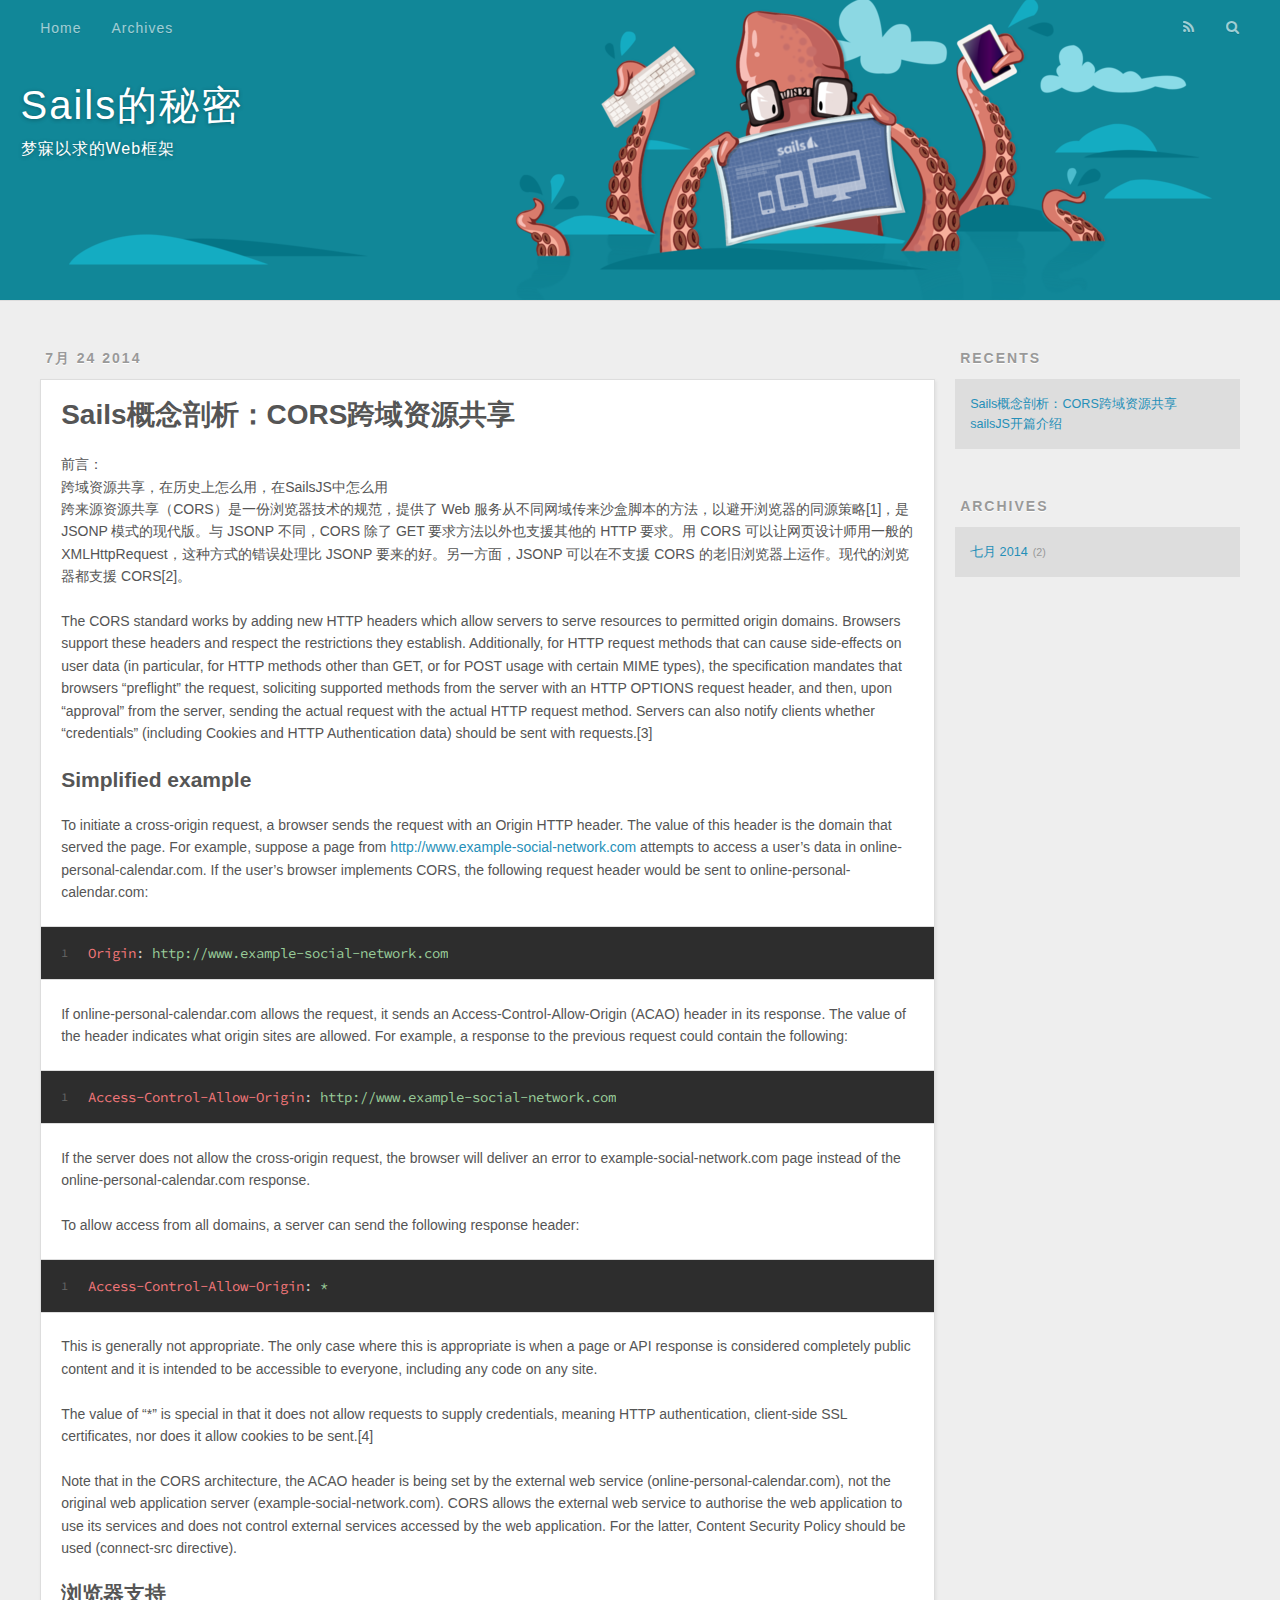
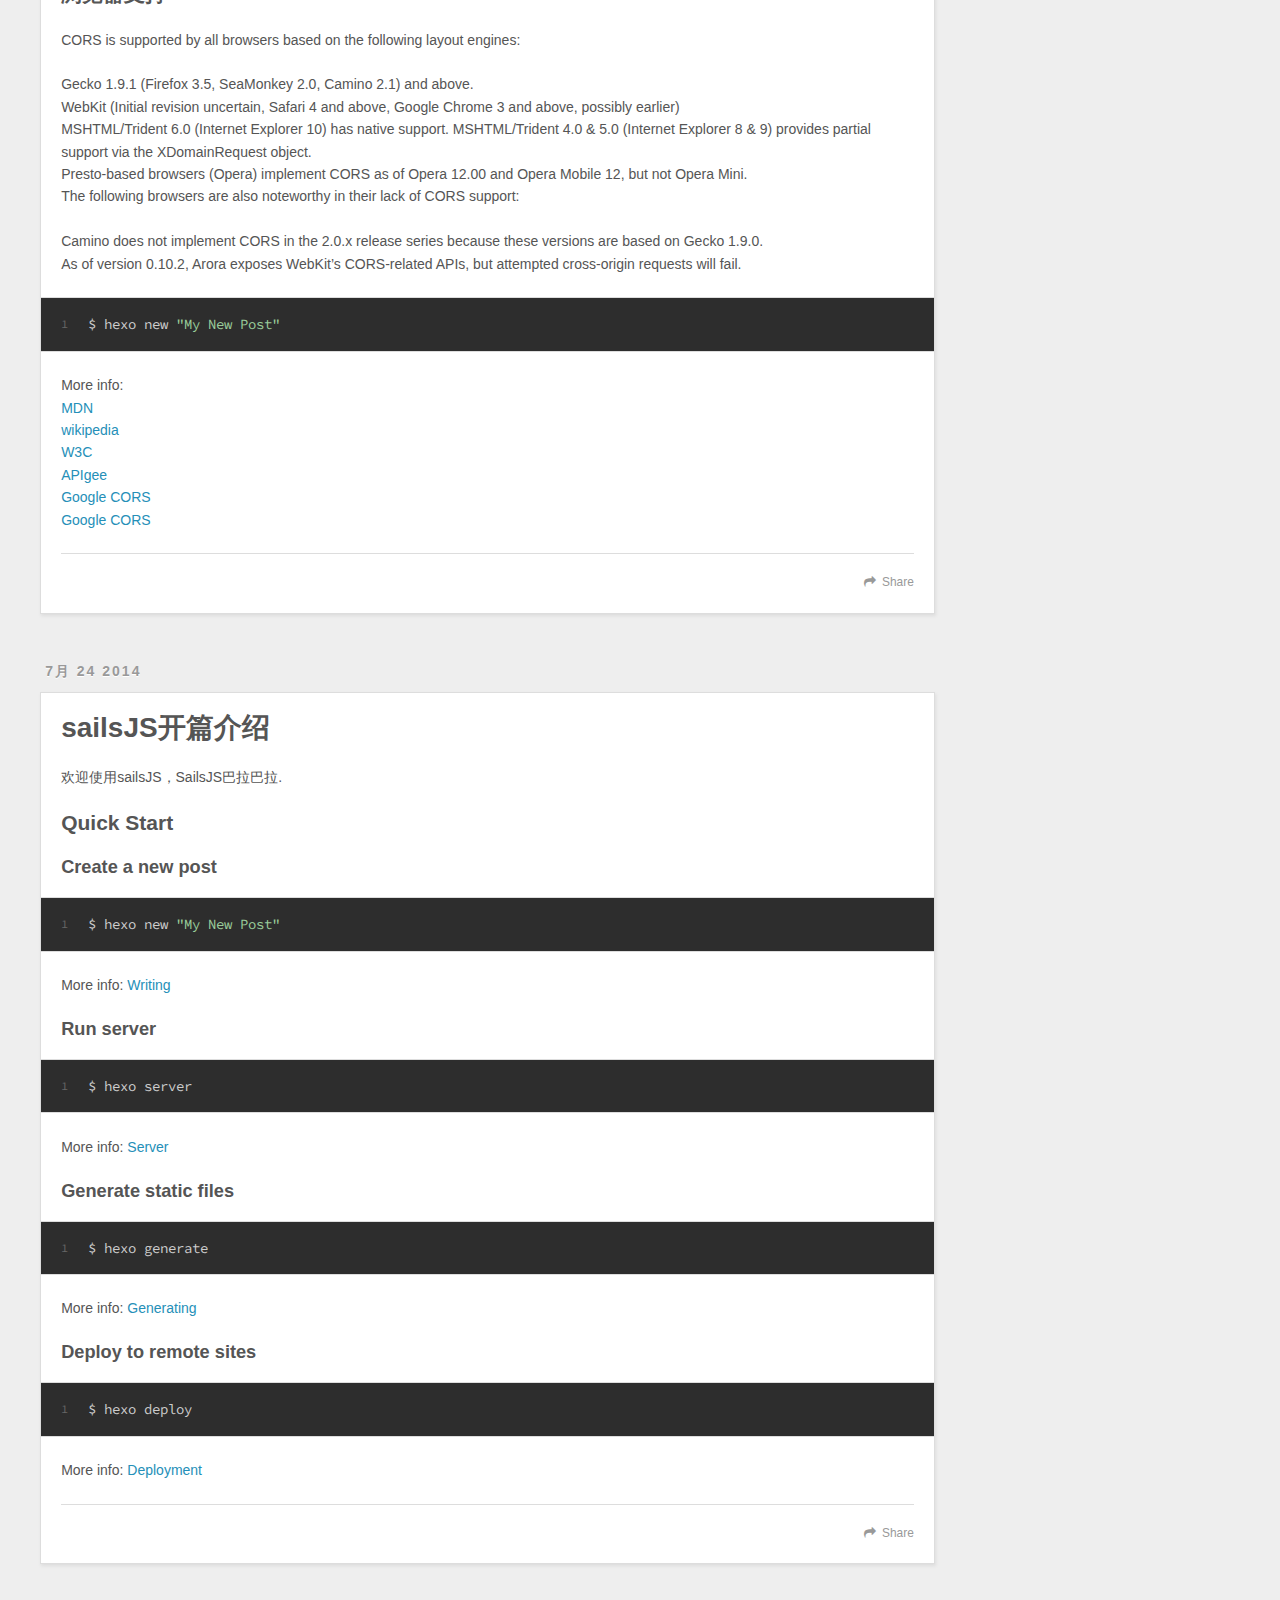
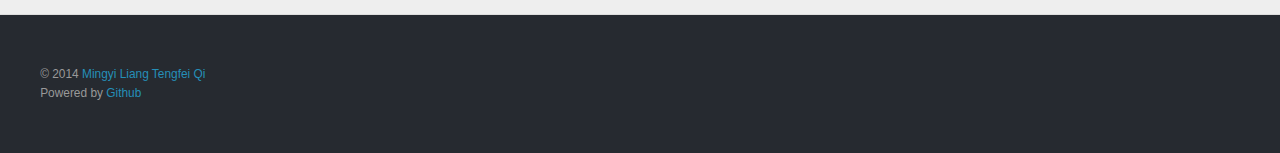
<file: index.html>
<!DOCTYPE html>
<html>
<head>
  <meta charset="utf-8">
  
  <title>Sails的秘密</title>
  <meta name="viewport" content="width=device-width, initial-scale=1, maximum-scale=1">
  <meta name="description" content="标准的RESTful API驱动的框架，从此开发变得简单">
<meta property="og:type" content="website">
<meta property="og:title" content="Sails的秘密">
<meta property="og:url" content="http://sailscn.github.io/">
<meta property="og:site_name" content="Sails的秘密">
<meta property="og:description" content="标准的RESTful API驱动的框架，从此开发变得简单">
<meta name="twitter:card" content="summary">
<meta name="twitter:title" content="Sails的秘密">
<meta name="twitter:description" content="标准的RESTful API驱动的框架，从此开发变得简单">

  
    <link rel="alternative" href="/atom.xml" title="Sails的秘密" type="application/atom+xml">
  
  
    <link rel="icon" href="/favicon.png">
  
  <link href="//fonts.googleapis.com/css?family=Source+Code+Pro" rel="stylesheet" type="text/css">
  <link rel="stylesheet" href="/css/style.css" type="text/css">

  
</head>
<body>
  <div id="container">
    <div id="wrap">
      <header id="header">
  <div id="banner"></div>
  <div id="header-outer" class="outer">
    <div id="header-title" class="inner">
      <h1 id="logo-wrap">
        <a href="/" id="logo">Sails的秘密</a>
      </h1>
      
        <h2 id="subtitle-wrap">
          <a href="/" id="subtitle">梦寐以求的Web框架</a>
        </h2>
      
    </div>
    <div id="header-inner" class="inner">
      <nav id="main-nav">
        <a id="main-nav-toggle" class="nav-icon"></a>
        
          <a class="main-nav-link" href="/">Home</a>
        
          <a class="main-nav-link" href="/archives">Archives</a>
        
      </nav>
      <nav id="sub-nav">
        
          <a id="nav-rss-link" class="nav-icon" href="/atom.xml" title="RSS Feed"></a>
        
        <a id="nav-search-btn" class="nav-icon" title="Search"></a>
      </nav>
      <div id="search-form-wrap">
        <form action="//google.com/search" method="get" accept-charset="UTF-8" class="search-form"><input type="search" name="q" results="0" class="search-form-input" placeholder="Search"><input type="submit" value="&#xF002;" class="search-form-submit"><input type="hidden" name="q" value="site:http://sailscn.github.io"></form>
      </div>
    </div>
  </div>
</header>
      <div class="outer">
        <section id="main">
  
    <article id="post-Sails概念剖析CORS跨域资源共享" class="article article-type-post" itemscope itemprop="blogPost">
  <div class="article-meta">
    <a href="/2014/07/24/Sails概念剖析CORS跨域资源共享/" class="article-date">
  <time datetime="2014-07-24T13:11:46.000Z" itemprop="datePublished">7月 24 2014</time>
</a>
    
  </div>
  <div class="article-inner">
    
    
      <header class="article-header">
        
  
    <h1 itemprop="name">
      <a class="article-title" href="/2014/07/24/Sails概念剖析CORS跨域资源共享/">Sails概念剖析：CORS跨域资源共享</a>
    </h1>
  

      </header>
    
    <div class="article-entry" itemprop="articleBody">
      
        <p>前言：<br>跨域资源共享，在历史上怎么用，在SailsJS中怎么用<br>跨来源资源共享（CORS）是一份浏览器技术的规范，提供了 Web 服务从不同网域传来沙盒脚本的方法，以避开浏览器的同源策略[1]，是 JSONP 模式的现代版。与 JSONP 不同，CORS 除了 GET 要求方法以外也支援其他的 HTTP 要求。用 CORS 可以让网页设计师用一般的 XMLHttpRequest，这种方式的错误处理比 JSONP 要来的好。另一方面，JSONP 可以在不支援 CORS 的老旧浏览器上运作。现代的浏览器都支援 CORS[2]。</p>
<p>The CORS standard works by adding new HTTP headers which allow servers to serve resources to permitted origin domains. Browsers support these headers and respect the restrictions they establish. Additionally, for HTTP request methods that can cause side-effects on user data (in particular, for HTTP methods other than GET, or for POST usage with certain MIME types), the specification mandates that browsers “preflight” the request, soliciting supported methods from the server with an HTTP OPTIONS request header, and then, upon “approval” from the server, sending the actual request with the actual HTTP request method. Servers can also notify clients whether “credentials” (including Cookies and HTTP Authentication data) should be sent with requests.[3]</p>
<h2 id="Simplified_example">Simplified example</h2>
<p>To initiate a cross-origin request, a browser sends the request with an Origin HTTP header. The value of this header is the domain that served the page. For example, suppose a page from <a href="http://www.example-social-network.com" target="_blank" rel="external">http://www.example-social-network.com</a> attempts to access a user’s data in online-personal-calendar.com. If the user’s browser implements CORS, the following request header would be sent to online-personal-calendar.com:</p>
<figure class="highlight"><table><tr><td class="gutter"><pre><div class="line">1</div></pre></td><td class="code"><pre><div class="line"><span class="attribute">Origin</span>: <span class="string">http://www.example-social-network.com</span></div></pre></td></tr></table></figure>

<p>If online-personal-calendar.com allows the request, it sends an Access-Control-Allow-Origin (ACAO) header in its response. The value of the header indicates what origin sites are allowed. For example, a response to the previous request could contain the following:</p>
<figure class="highlight"><table><tr><td class="gutter"><pre><div class="line">1</div></pre></td><td class="code"><pre><div class="line"><span class="attribute">Access-Control-Allow-Origin</span>: <span class="string">http://www.example-social-network.com</span></div></pre></td></tr></table></figure>

<p>If the server does not allow the cross-origin request, the browser will deliver an error to example-social-network.com page instead of the online-personal-calendar.com response.</p>
<p>To allow access from all domains, a server can send the following response header:</p>
<figure class="highlight"><table><tr><td class="gutter"><pre><div class="line">1</div></pre></td><td class="code"><pre><div class="line"><span class="attribute">Access-Control-Allow-Origin</span>: <span class="string">*</span></div></pre></td></tr></table></figure>

<p>This is generally not appropriate. The only case where this is appropriate is when a page or API response is considered completely public content and it is intended to be accessible to everyone, including any code on any site.</p>
<p>The value of “*” is special in that it does not allow requests to supply credentials, meaning HTTP authentication, client-side SSL certificates, nor does it allow cookies to be sent.[4]</p>
<p>Note that in the CORS architecture, the ACAO header is being set by the external web service (online-personal-calendar.com), not the original web application server (example-social-network.com). CORS allows the external web service to authorise the web application to use its services and does not control external services accessed by the web application. For the latter, Content Security Policy should be used (connect-src directive).</p>
<h2 id="浏览器支持">浏览器支持</h2>
<p>CORS is supported by all browsers based on the following layout engines:</p>
<p>Gecko 1.9.1 (Firefox 3.5, SeaMonkey 2.0, Camino 2.1) and above.<br>WebKit (Initial revision uncertain, Safari 4 and above, Google Chrome 3 and above, possibly earlier)<br>MSHTML/Trident 6.0 (Internet Explorer 10) has native support. MSHTML/Trident 4.0 &amp; 5.0 (Internet Explorer 8 &amp; 9) provides partial support via the XDomainRequest object.<br>Presto-based browsers (Opera) implement CORS as of Opera 12.00 and Opera Mobile 12, but not Opera Mini.<br>The following browsers are also noteworthy in their lack of CORS support:</p>
<p>Camino does not implement CORS in the 2.0.x release series because these versions are based on Gecko 1.9.0.<br>As of version 0.10.2, Arora exposes WebKit’s CORS-related APIs, but attempted cross-origin requests will fail. </p>
<h3 id="_"> </h3>
<figure class="highlight bash"><table><tr><td class="gutter"><pre><div class="line">1</div></pre></td><td class="code"><pre><div class="line">$ hexo new <span class="string">"My New Post"</span></div></pre></td></tr></table></figure>

<p>More info:<br><a href="https://developer.mozilla.org/en-US/docs/Web/HTTP/Access_control_CORS" target="_blank" rel="external">MDN</a><br><a href="http://en.wikipedia.org/wiki/Cross-origin_resource_sharing" target="_blank" rel="external">wikipedia</a><br><a href="http://www.w3.org/TR/cors/" target="_blank" rel="external">W3C</a><br><a href="http://apigee.com/docs/api-services/content/adding-cors-support-api-proxy" target="_blank" rel="external">APIgee</a><br><a href="https://developers.google.com/storage/docs/cross-origin" target="_blank" rel="external">Google CORS</a><br><a href="https://developers.google.com/api-client-library/javascript/features/cors" target="_blank" rel="external">Google CORS</a></p>

      
    </div>
    <footer class="article-footer">
      <a data-url="http://sailscn.github.io/2014/07/24/Sails概念剖析CORS跨域资源共享/" data-id="bvu46p9amrsk6727" class="article-share-link">Share</a>
      
      
    </footer>
  </div>
  
</article>


  
    <article id="post-sailsJS开篇介绍" class="article article-type-post" itemscope itemprop="blogPost">
  <div class="article-meta">
    <a href="/2014/07/24/sailsJS开篇介绍/" class="article-date">
  <time datetime="2014-07-24T12:49:03.000Z" itemprop="datePublished">7月 24 2014</time>
</a>
    
  </div>
  <div class="article-inner">
    
    
      <header class="article-header">
        
  
    <h1 itemprop="name">
      <a class="article-title" href="/2014/07/24/sailsJS开篇介绍/">sailsJS开篇介绍</a>
    </h1>
  

      </header>
    
    <div class="article-entry" itemprop="articleBody">
      
        <p>欢迎使用sailsJS，SailsJS巴拉巴拉.</p>
<h2 id="Quick_Start">Quick Start</h2>
<h3 id="Create_a_new_post">Create a new post</h3>
<figure class="highlight bash"><table><tr><td class="gutter"><pre><div class="line">1</div></pre></td><td class="code"><pre><div class="line">$ hexo new <span class="string">"My New Post"</span></div></pre></td></tr></table></figure>

<p>More info: <a href="http://hexo.io/docs/writing.html" target="_blank" rel="external">Writing</a></p>
<h3 id="Run_server">Run server</h3>
<figure class="highlight bash"><table><tr><td class="gutter"><pre><div class="line">1</div></pre></td><td class="code"><pre><div class="line">$ hexo server</div></pre></td></tr></table></figure>

<p>More info: <a href="http://hexo.io/docs/server.html" target="_blank" rel="external">Server</a></p>
<h3 id="Generate_static_files">Generate static files</h3>
<figure class="highlight bash"><table><tr><td class="gutter"><pre><div class="line">1</div></pre></td><td class="code"><pre><div class="line">$ hexo generate</div></pre></td></tr></table></figure>

<p>More info: <a href="http://hexo.io/docs/generating.html" target="_blank" rel="external">Generating</a></p>
<h3 id="Deploy_to_remote_sites">Deploy to remote sites</h3>
<figure class="highlight bash"><table><tr><td class="gutter"><pre><div class="line">1</div></pre></td><td class="code"><pre><div class="line">$ hexo deploy</div></pre></td></tr></table></figure>

<p>More info: <a href="http://hexo.io/docs/deployment.html" target="_blank" rel="external">Deployment</a></p>

      
    </div>
    <footer class="article-footer">
      <a data-url="http://sailscn.github.io/2014/07/24/sailsJS开篇介绍/" data-id="hk9568q02jgm3l43" class="article-share-link">Share</a>
      
      
    </footer>
  </div>
  
</article>


  
  
</section>
        
          <aside id="sidebar">
  
    
  
    
  
    
  
    
  <div class="widget-wrap">
    <h3 class="widget-title">Recents</h3>
    <div class="widget">
      <ul>
        
          <li>
            <a href="/2014/07/24/Sails概念剖析CORS跨域资源共享/">Sails概念剖析：CORS跨域资源共享</a>
          </li>
        
          <li>
            <a href="/2014/07/24/sailsJS开篇介绍/">sailsJS开篇介绍</a>
          </li>
        
      </ul>
    </div>
  </div>

  
    
  <div class="widget-wrap">
    <h3 class="widget-title">Archives</h3>
    <div class="widget">
      <ul class="archive-list"><li class="archive-list-item"><a class="archive-list-link" href="/archives/2014/07">七月 2014</a><span class="archive-list-count">2</span></li></ul>
    </div>
  </div>

  
</aside>
        
      </div>
      <footer id="footer">
  
  <div class="outer">
    <div id="footer-info" class="inner">
      &copy; 2014
      <a href="http://github.com/mingyi">Mingyi Liang</a> 
      <a href="http://github.com/tengfeiqi">Tengfei Qi</a>
      <br>
      Powered by <a href="http://github.com/sailscn" target="_blank">Github</a>
    </div>
  </div>
</footer>
    </div>
    <nav id="mobile-nav">
  
    <a href="/" class="mobile-nav-link">Home</a>
  
    <a href="/archives" class="mobile-nav-link">Archives</a>
  
</nav>
    

<script src="//ajax.googleapis.com/ajax/libs/jquery/2.0.3/jquery.min.js"></script>


  <link rel="stylesheet" href="/fancybox/jquery.fancybox.css" type="text/css">

  <script src="/fancybox/jquery.fancybox.pack.js" type="text/javascript"></script>



<script src="/js/script.js" type="text/javascript"></script>

  </div>
</body>
</html>
</file>
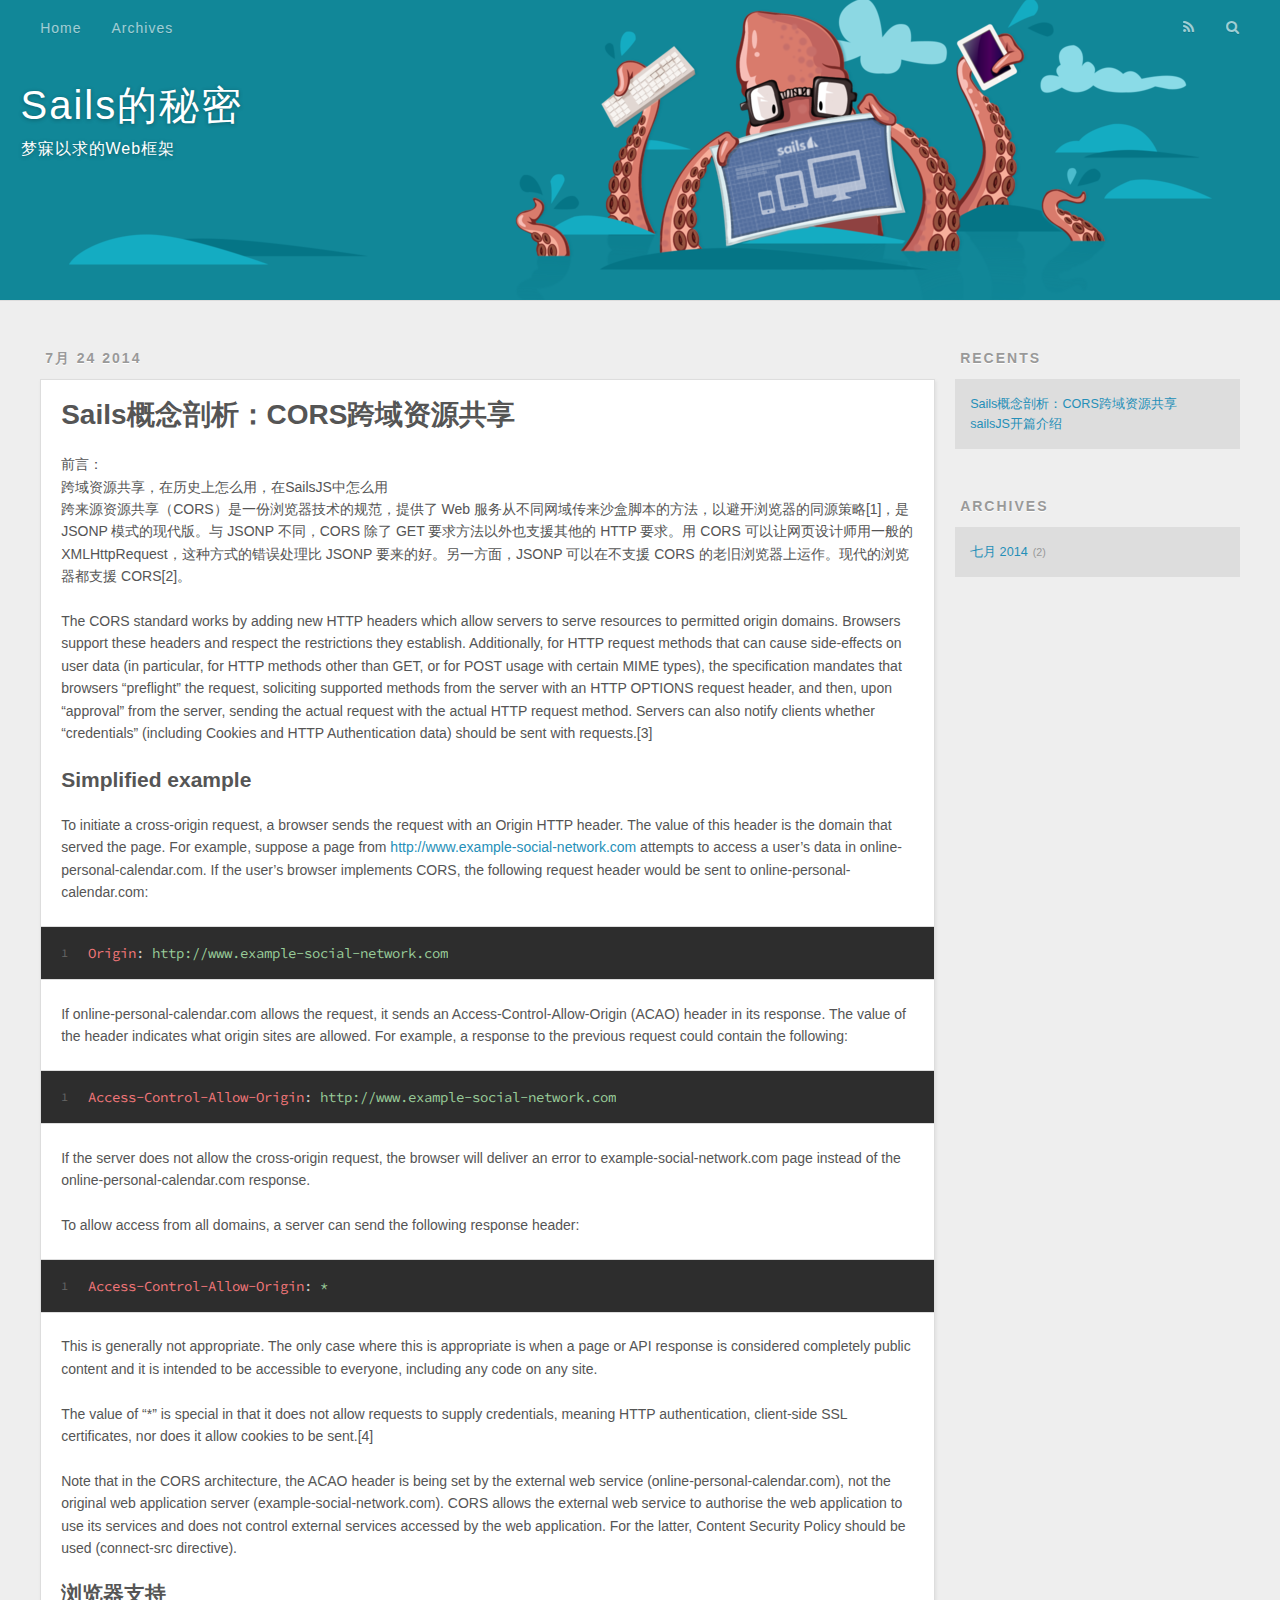
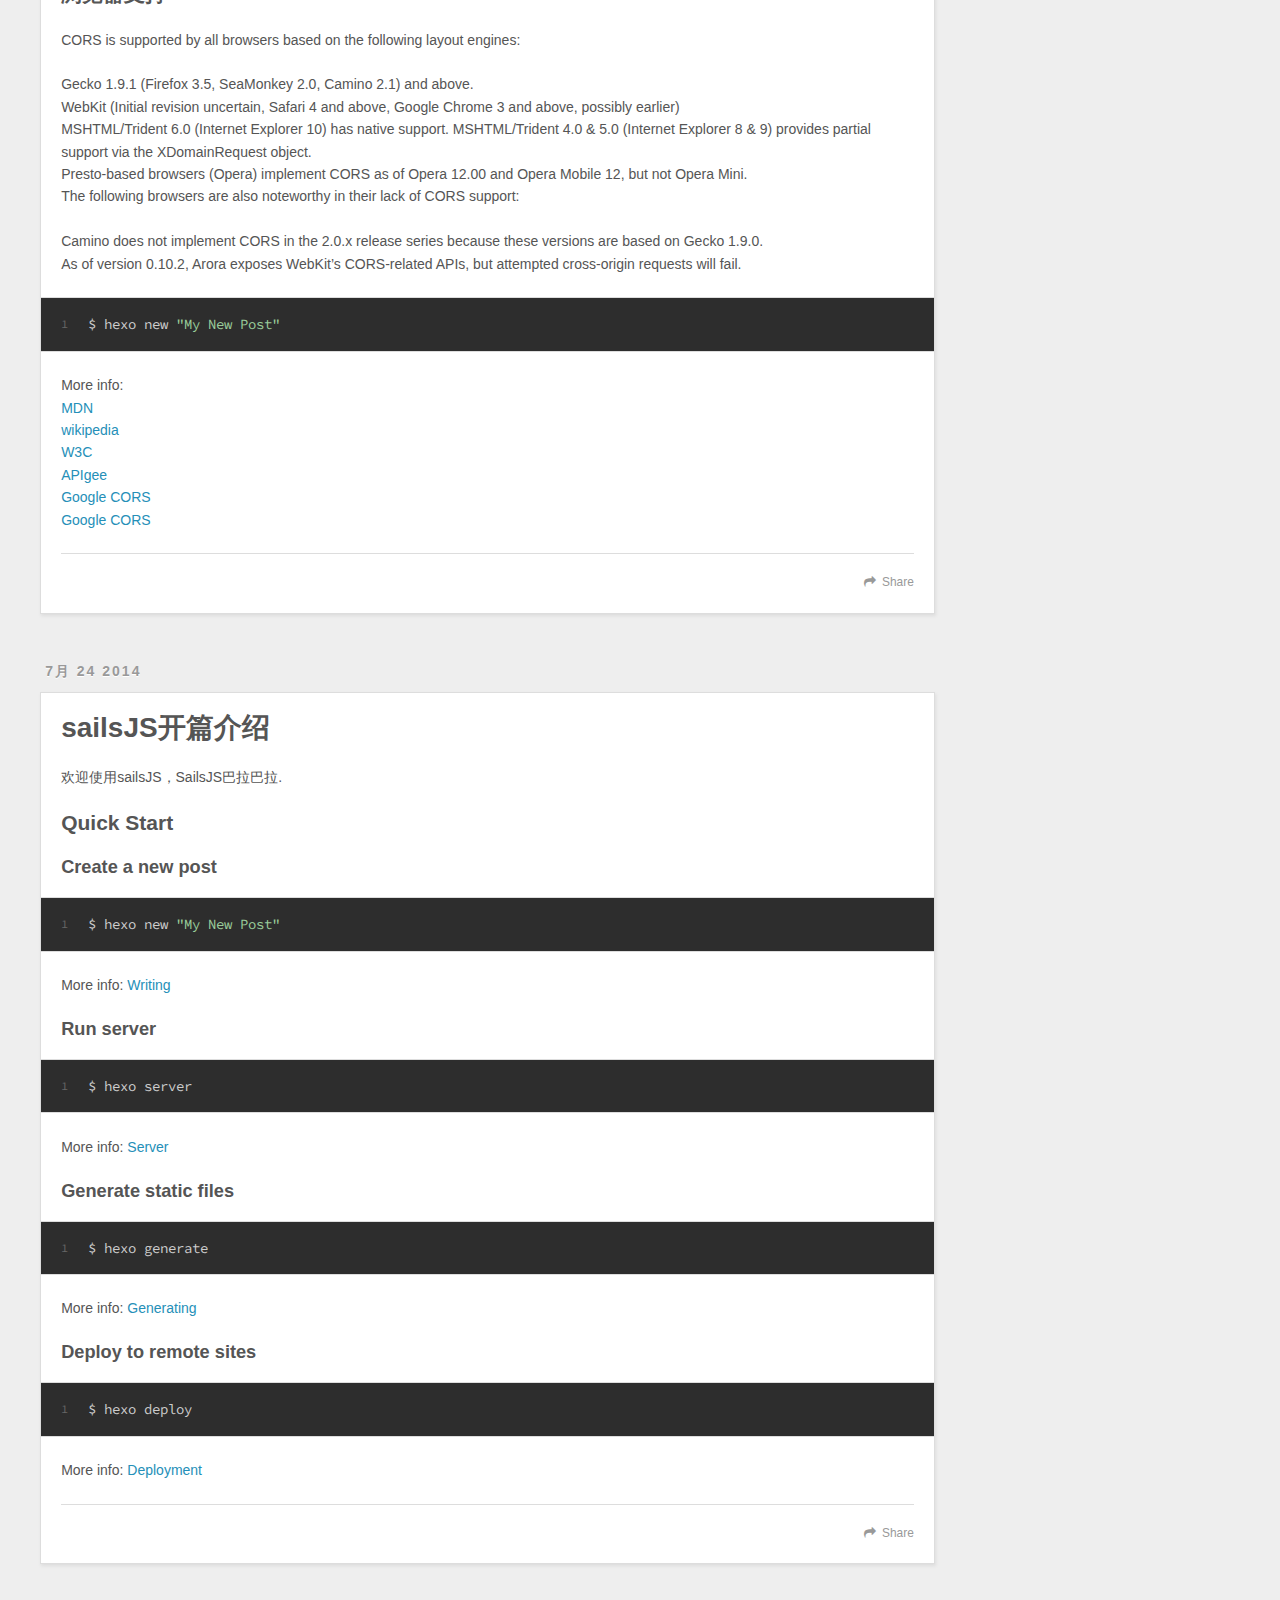
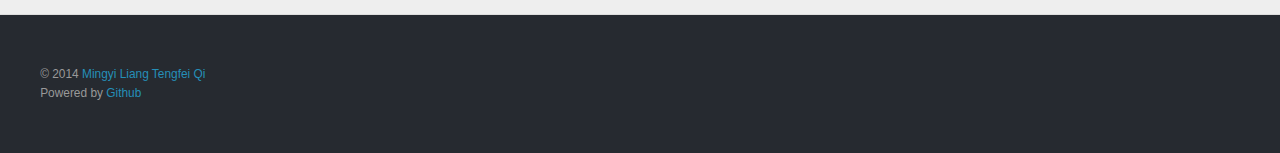
<file: archives/index.html>
<!DOCTYPE html>
<html>
<head>
  <meta charset="utf-8">
  
  <title>Archives | Sails的秘密</title>
  <meta name="viewport" content="width=device-width, initial-scale=1, maximum-scale=1">
  <meta name="description" content="标准的RESTful API驱动的框架，从此开发变得简单">
<meta property="og:type" content="website">
<meta property="og:title" content="Sails的秘密">
<meta property="og:url" content="http://sailscn.github.io/archives/">
<meta property="og:site_name" content="Sails的秘密">
<meta property="og:description" content="标准的RESTful API驱动的框架，从此开发变得简单">
<meta name="twitter:card" content="summary">
<meta name="twitter:title" content="Sails的秘密">
<meta name="twitter:description" content="标准的RESTful API驱动的框架，从此开发变得简单">

  
    <link rel="alternative" href="/atom.xml" title="Sails的秘密" type="application/atom+xml">
  
  
    <link rel="icon" href="/favicon.png">
  
  <link href="//fonts.googleapis.com/css?family=Source+Code+Pro" rel="stylesheet" type="text/css">
  <link rel="stylesheet" href="/css/style.css" type="text/css">

  
</head>
<body>
  <div id="container">
    <div id="wrap">
      <header id="header">
  <div id="banner"></div>
  <div id="header-outer" class="outer">
    <div id="header-title" class="inner">
      <h1 id="logo-wrap">
        <a href="/" id="logo">Sails的秘密</a>
      </h1>
      
        <h2 id="subtitle-wrap">
          <a href="/" id="subtitle">梦寐以求的Web框架</a>
        </h2>
      
    </div>
    <div id="header-inner" class="inner">
      <nav id="main-nav">
        <a id="main-nav-toggle" class="nav-icon"></a>
        
          <a class="main-nav-link" href="/">Home</a>
        
          <a class="main-nav-link" href="/archives">Archives</a>
        
      </nav>
      <nav id="sub-nav">
        
          <a id="nav-rss-link" class="nav-icon" href="/atom.xml" title="RSS Feed"></a>
        
        <a id="nav-search-btn" class="nav-icon" title="Search"></a>
      </nav>
      <div id="search-form-wrap">
        <form action="//google.com/search" method="get" accept-charset="UTF-8" class="search-form"><input type="search" name="q" results="0" class="search-form-input" placeholder="Search"><input type="submit" value="&#xF002;" class="search-form-submit"><input type="hidden" name="q" value="site:http://sailscn.github.io"></form>
      </div>
    </div>
  </div>
</header>
      <div class="outer">
        <section id="main">
  
    <article id="post-Sails概念剖析CORS跨域资源共享" class="article article-type-post" itemscope itemprop="blogPost">
  <div class="article-meta">
    <a href="/2014/07/24/Sails概念剖析CORS跨域资源共享/" class="article-date">
  <time datetime="2014-07-24T13:11:46.000Z" itemprop="datePublished">7月 24 2014</time>
</a>
    
  </div>
  <div class="article-inner">
    
    
      <header class="article-header">
        
  
    <h1 itemprop="name">
      <a class="article-title" href="/2014/07/24/Sails概念剖析CORS跨域资源共享/">Sails概念剖析：CORS跨域资源共享</a>
    </h1>
  

      </header>
    
    <div class="article-entry" itemprop="articleBody">
      
        <p>前言：<br>跨域资源共享，在历史上怎么用，在SailsJS中怎么用<br>跨来源资源共享（CORS）是一份浏览器技术的规范，提供了 Web 服务从不同网域传来沙盒脚本的方法，以避开浏览器的同源策略[1]，是 JSONP 模式的现代版。与 JSONP 不同，CORS 除了 GET 要求方法以外也支援其他的 HTTP 要求。用 CORS 可以让网页设计师用一般的 XMLHttpRequest，这种方式的错误处理比 JSONP 要来的好。另一方面，JSONP 可以在不支援 CORS 的老旧浏览器上运作。现代的浏览器都支援 CORS[2]。</p>
<p>The CORS standard works by adding new HTTP headers which allow servers to serve resources to permitted origin domains. Browsers support these headers and respect the restrictions they establish. Additionally, for HTTP request methods that can cause side-effects on user data (in particular, for HTTP methods other than GET, or for POST usage with certain MIME types), the specification mandates that browsers “preflight” the request, soliciting supported methods from the server with an HTTP OPTIONS request header, and then, upon “approval” from the server, sending the actual request with the actual HTTP request method. Servers can also notify clients whether “credentials” (including Cookies and HTTP Authentication data) should be sent with requests.[3]</p>
<h2 id="Simplified_example">Simplified example</h2>
<p>To initiate a cross-origin request, a browser sends the request with an Origin HTTP header. The value of this header is the domain that served the page. For example, suppose a page from <a href="http://www.example-social-network.com" target="_blank" rel="external">http://www.example-social-network.com</a> attempts to access a user’s data in online-personal-calendar.com. If the user’s browser implements CORS, the following request header would be sent to online-personal-calendar.com:</p>
<figure class="highlight"><table><tr><td class="gutter"><pre><div class="line">1</div></pre></td><td class="code"><pre><div class="line"><span class="attribute">Origin</span>: <span class="string">http://www.example-social-network.com</span></div></pre></td></tr></table></figure>

<p>If online-personal-calendar.com allows the request, it sends an Access-Control-Allow-Origin (ACAO) header in its response. The value of the header indicates what origin sites are allowed. For example, a response to the previous request could contain the following:</p>
<figure class="highlight"><table><tr><td class="gutter"><pre><div class="line">1</div></pre></td><td class="code"><pre><div class="line"><span class="attribute">Access-Control-Allow-Origin</span>: <span class="string">http://www.example-social-network.com</span></div></pre></td></tr></table></figure>

<p>If the server does not allow the cross-origin request, the browser will deliver an error to example-social-network.com page instead of the online-personal-calendar.com response.</p>
<p>To allow access from all domains, a server can send the following response header:</p>
<figure class="highlight"><table><tr><td class="gutter"><pre><div class="line">1</div></pre></td><td class="code"><pre><div class="line"><span class="attribute">Access-Control-Allow-Origin</span>: <span class="string">*</span></div></pre></td></tr></table></figure>

<p>This is generally not appropriate. The only case where this is appropriate is when a page or API response is considered completely public content and it is intended to be accessible to everyone, including any code on any site.</p>
<p>The value of “*” is special in that it does not allow requests to supply credentials, meaning HTTP authentication, client-side SSL certificates, nor does it allow cookies to be sent.[4]</p>
<p>Note that in the CORS architecture, the ACAO header is being set by the external web service (online-personal-calendar.com), not the original web application server (example-social-network.com). CORS allows the external web service to authorise the web application to use its services and does not control external services accessed by the web application. For the latter, Content Security Policy should be used (connect-src directive).</p>
<h2 id="浏览器支持">浏览器支持</h2>
<p>CORS is supported by all browsers based on the following layout engines:</p>
<p>Gecko 1.9.1 (Firefox 3.5, SeaMonkey 2.0, Camino 2.1) and above.<br>WebKit (Initial revision uncertain, Safari 4 and above, Google Chrome 3 and above, possibly earlier)<br>MSHTML/Trident 6.0 (Internet Explorer 10) has native support. MSHTML/Trident 4.0 &amp; 5.0 (Internet Explorer 8 &amp; 9) provides partial support via the XDomainRequest object.<br>Presto-based browsers (Opera) implement CORS as of Opera 12.00 and Opera Mobile 12, but not Opera Mini.<br>The following browsers are also noteworthy in their lack of CORS support:</p>
<p>Camino does not implement CORS in the 2.0.x release series because these versions are based on Gecko 1.9.0.<br>As of version 0.10.2, Arora exposes WebKit’s CORS-related APIs, but attempted cross-origin requests will fail. </p>
<h3 id="_"> </h3>
<figure class="highlight bash"><table><tr><td class="gutter"><pre><div class="line">1</div></pre></td><td class="code"><pre><div class="line">$ hexo new <span class="string">"My New Post"</span></div></pre></td></tr></table></figure>

<p>More info:<br><a href="https://developer.mozilla.org/en-US/docs/Web/HTTP/Access_control_CORS" target="_blank" rel="external">MDN</a><br><a href="http://en.wikipedia.org/wiki/Cross-origin_resource_sharing" target="_blank" rel="external">wikipedia</a><br><a href="http://www.w3.org/TR/cors/" target="_blank" rel="external">W3C</a><br><a href="http://apigee.com/docs/api-services/content/adding-cors-support-api-proxy" target="_blank" rel="external">APIgee</a><br><a href="https://developers.google.com/storage/docs/cross-origin" target="_blank" rel="external">Google CORS</a><br><a href="https://developers.google.com/api-client-library/javascript/features/cors" target="_blank" rel="external">Google CORS</a></p>

      
    </div>
    <footer class="article-footer">
      <a data-url="http://sailscn.github.io/2014/07/24/Sails概念剖析CORS跨域资源共享/" data-id="bvu46p9amrsk6727" class="article-share-link">Share</a>
      
      
    </footer>
  </div>
  
</article>


  
    <article id="post-sailsJS开篇介绍" class="article article-type-post" itemscope itemprop="blogPost">
  <div class="article-meta">
    <a href="/2014/07/24/sailsJS开篇介绍/" class="article-date">
  <time datetime="2014-07-24T12:49:03.000Z" itemprop="datePublished">7月 24 2014</time>
</a>
    
  </div>
  <div class="article-inner">
    
    
      <header class="article-header">
        
  
    <h1 itemprop="name">
      <a class="article-title" href="/2014/07/24/sailsJS开篇介绍/">sailsJS开篇介绍</a>
    </h1>
  

      </header>
    
    <div class="article-entry" itemprop="articleBody">
      
        <p>欢迎使用sailsJS，SailsJS巴拉巴拉.</p>
<h2 id="Quick_Start">Quick Start</h2>
<h3 id="Create_a_new_post">Create a new post</h3>
<figure class="highlight bash"><table><tr><td class="gutter"><pre><div class="line">1</div></pre></td><td class="code"><pre><div class="line">$ hexo new <span class="string">"My New Post"</span></div></pre></td></tr></table></figure>

<p>More info: <a href="http://hexo.io/docs/writing.html" target="_blank" rel="external">Writing</a></p>
<h3 id="Run_server">Run server</h3>
<figure class="highlight bash"><table><tr><td class="gutter"><pre><div class="line">1</div></pre></td><td class="code"><pre><div class="line">$ hexo server</div></pre></td></tr></table></figure>

<p>More info: <a href="http://hexo.io/docs/server.html" target="_blank" rel="external">Server</a></p>
<h3 id="Generate_static_files">Generate static files</h3>
<figure class="highlight bash"><table><tr><td class="gutter"><pre><div class="line">1</div></pre></td><td class="code"><pre><div class="line">$ hexo generate</div></pre></td></tr></table></figure>

<p>More info: <a href="http://hexo.io/docs/generating.html" target="_blank" rel="external">Generating</a></p>
<h3 id="Deploy_to_remote_sites">Deploy to remote sites</h3>
<figure class="highlight bash"><table><tr><td class="gutter"><pre><div class="line">1</div></pre></td><td class="code"><pre><div class="line">$ hexo deploy</div></pre></td></tr></table></figure>

<p>More info: <a href="http://hexo.io/docs/deployment.html" target="_blank" rel="external">Deployment</a></p>

      
    </div>
    <footer class="article-footer">
      <a data-url="http://sailscn.github.io/2014/07/24/sailsJS开篇介绍/" data-id="hk9568q02jgm3l43" class="article-share-link">Share</a>
      
      
    </footer>
  </div>
  
</article>


  
  
</section>
        
          <aside id="sidebar">
  
    
  
    
  
    
  
    
  <div class="widget-wrap">
    <h3 class="widget-title">Recents</h3>
    <div class="widget">
      <ul>
        
          <li>
            <a href="/2014/07/24/Sails概念剖析CORS跨域资源共享/">Sails概念剖析：CORS跨域资源共享</a>
          </li>
        
          <li>
            <a href="/2014/07/24/sailsJS开篇介绍/">sailsJS开篇介绍</a>
          </li>
        
      </ul>
    </div>
  </div>

  
    
  <div class="widget-wrap">
    <h3 class="widget-title">Archives</h3>
    <div class="widget">
      <ul class="archive-list"><li class="archive-list-item"><a class="archive-list-link" href="/archives/2014/07">七月 2014</a><span class="archive-list-count">2</span></li></ul>
    </div>
  </div>

  
</aside>
        
      </div>
      <footer id="footer">
  
  <div class="outer">
    <div id="footer-info" class="inner">
      &copy; 2014
      <a href="http://github.com/mingyi">Mingyi Liang</a> 
      <a href="http://github.com/tengfeiqi">Tengfei Qi</a>
      <br>
      Powered by <a href="http://github.com/sailscn" target="_blank">Github</a>
    </div>
  </div>
</footer>
    </div>
    <nav id="mobile-nav">
  
    <a href="/" class="mobile-nav-link">Home</a>
  
    <a href="/archives" class="mobile-nav-link">Archives</a>
  
</nav>
    

<script src="//ajax.googleapis.com/ajax/libs/jquery/2.0.3/jquery.min.js"></script>


  <link rel="stylesheet" href="/fancybox/jquery.fancybox.css" type="text/css">

  <script src="/fancybox/jquery.fancybox.pack.js" type="text/javascript"></script>



<script src="/js/script.js" type="text/javascript"></script>

  </div>
</body>
</html>
</file>
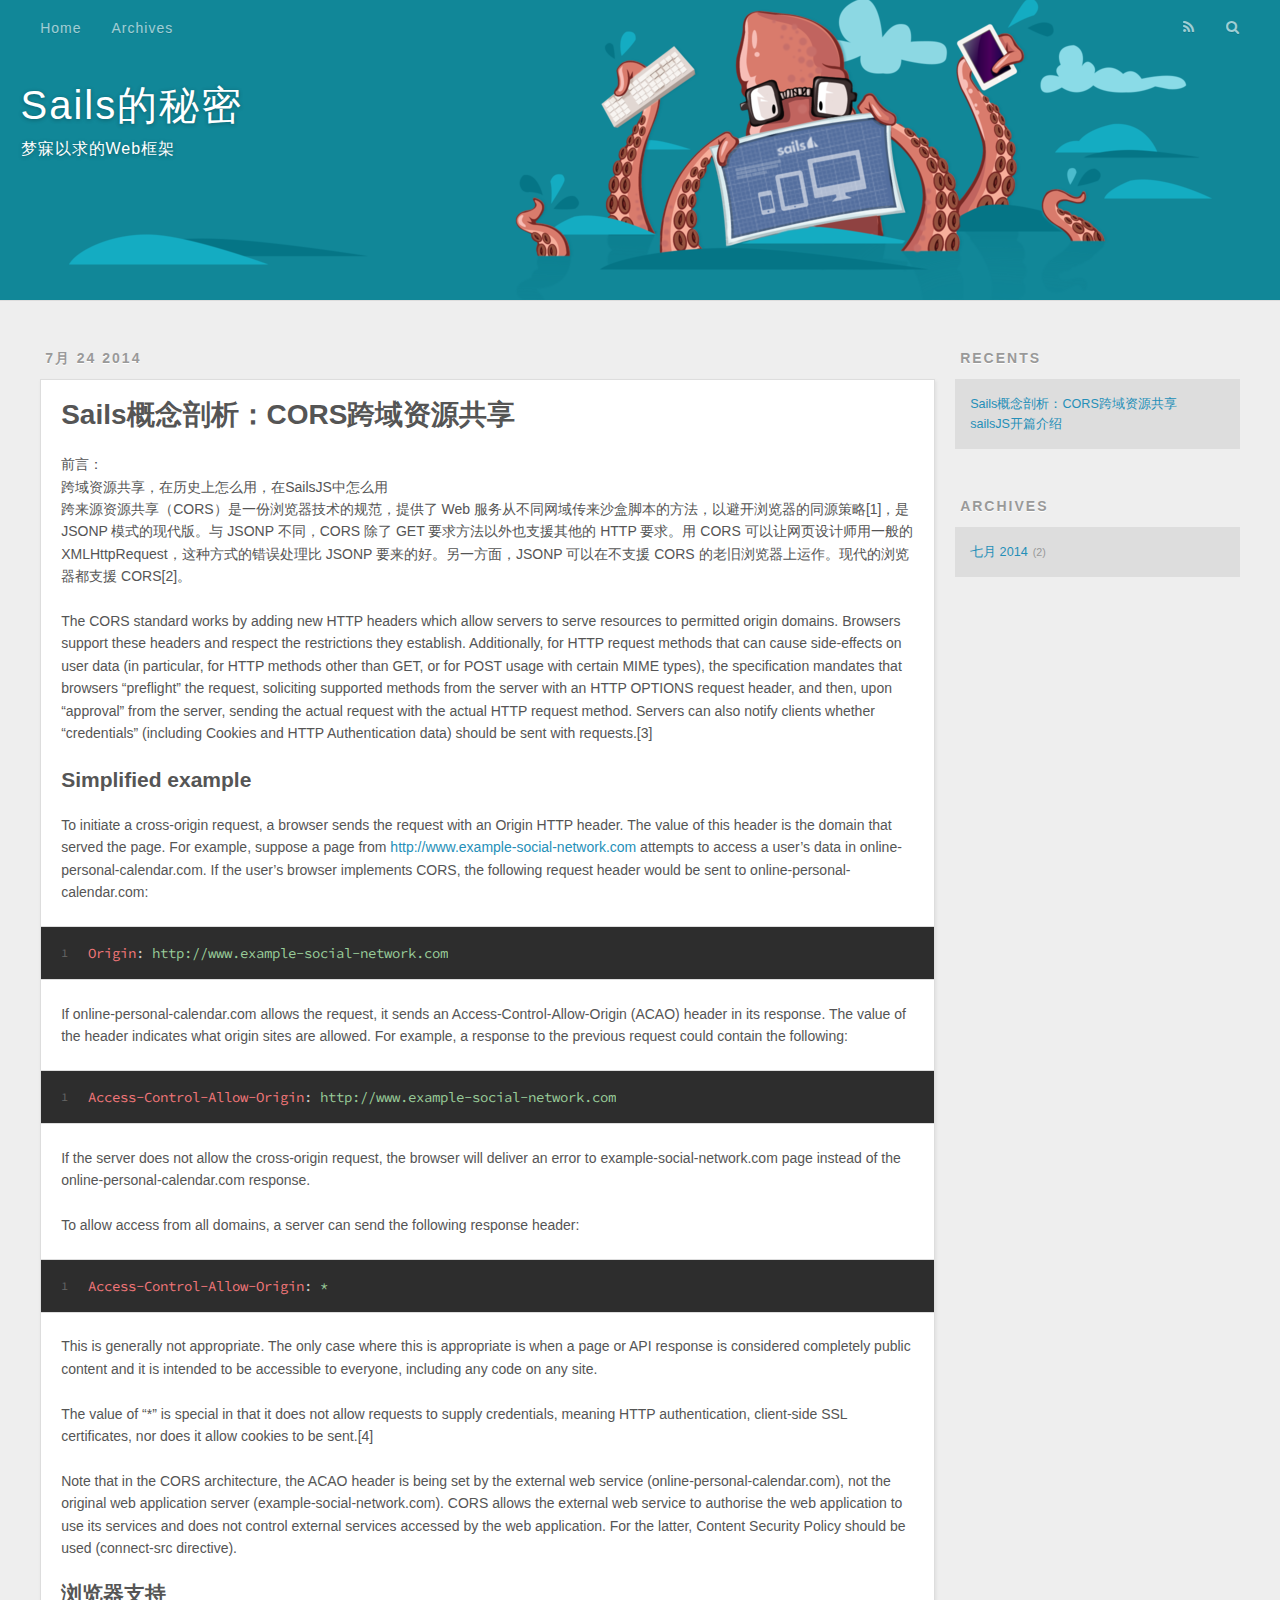
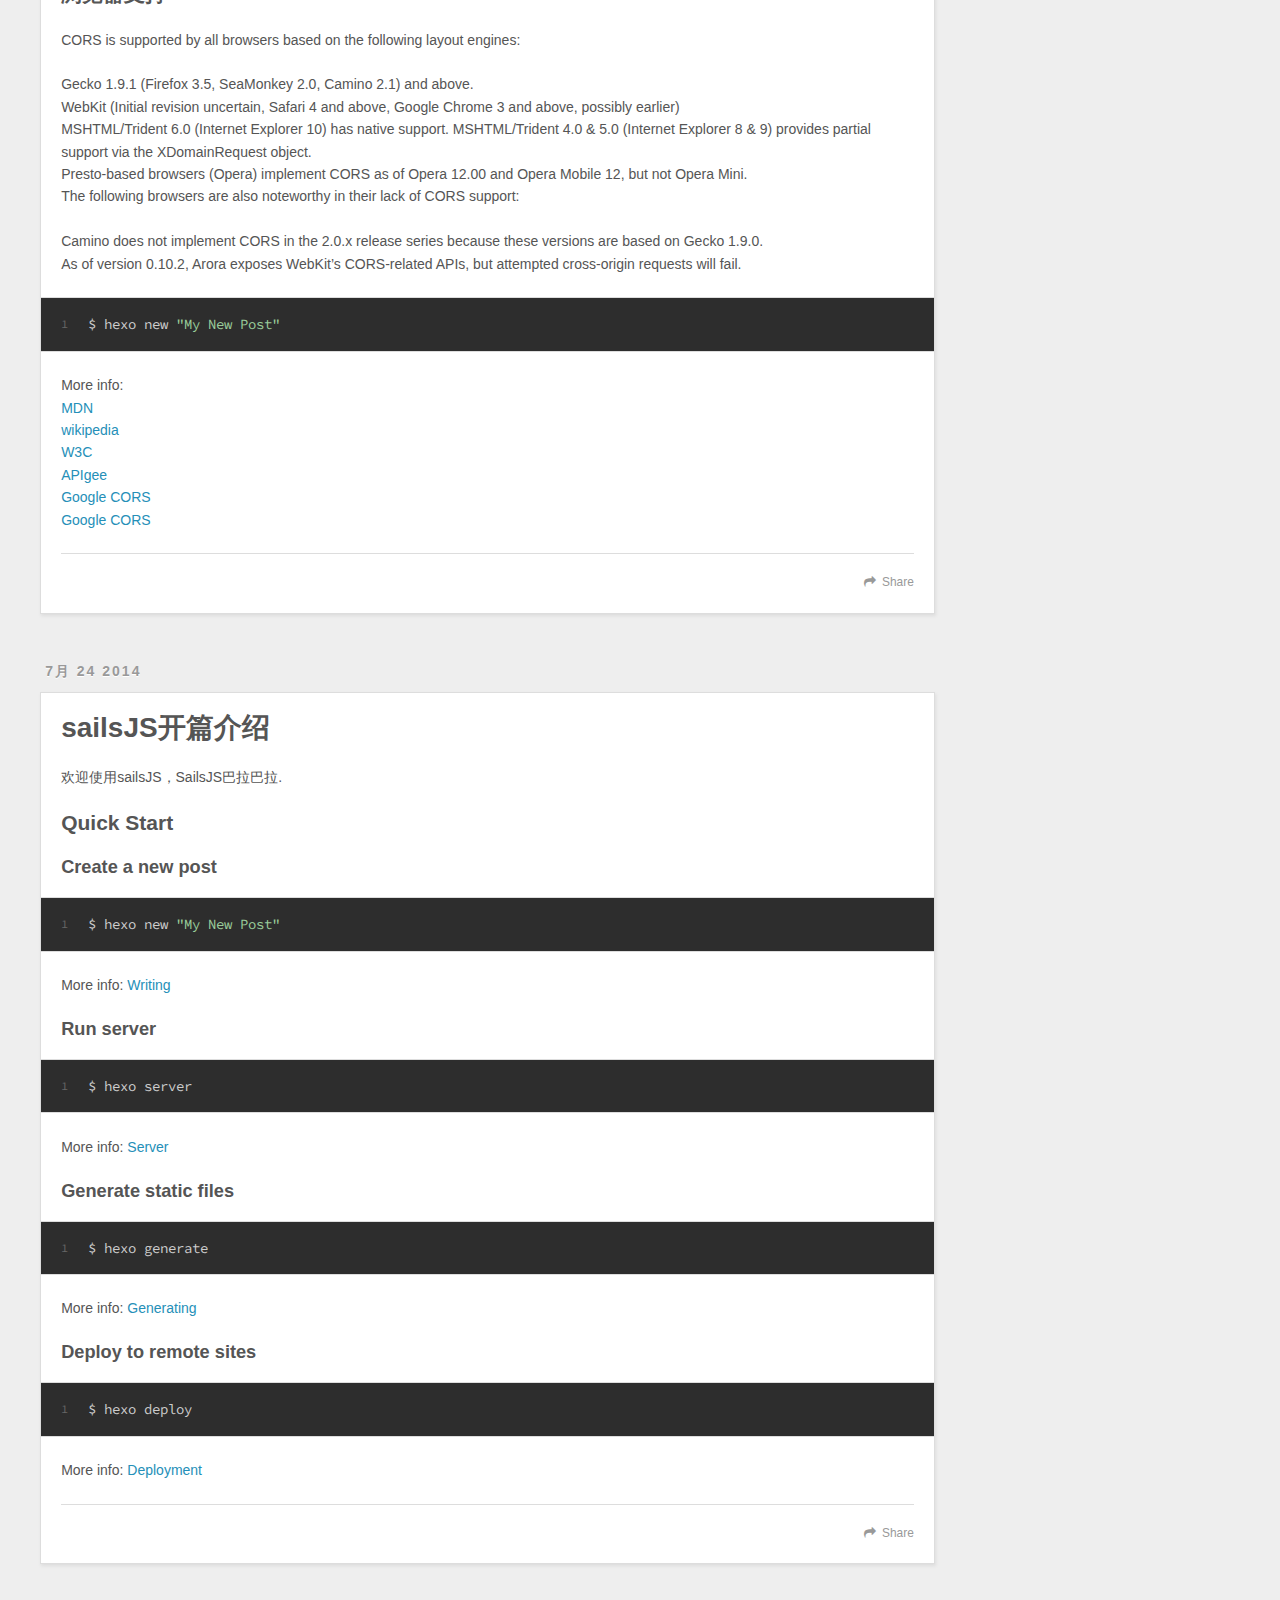
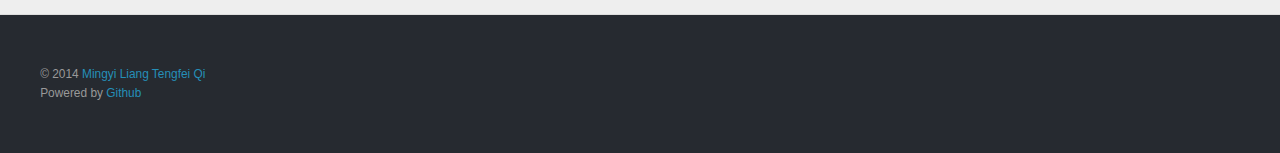
<file: archives/2014/index.html>
<!DOCTYPE html>
<html>
<head>
  <meta charset="utf-8">
  
  <title>Archives: 2014 | Sails的秘密</title>
  <meta name="viewport" content="width=device-width, initial-scale=1, maximum-scale=1">
  <meta name="description" content="标准的RESTful API驱动的框架，从此开发变得简单">
<meta property="og:type" content="website">
<meta property="og:title" content="Sails的秘密">
<meta property="og:url" content="http://sailscn.github.io/archives/2014/">
<meta property="og:site_name" content="Sails的秘密">
<meta property="og:description" content="标准的RESTful API驱动的框架，从此开发变得简单">
<meta name="twitter:card" content="summary">
<meta name="twitter:title" content="Sails的秘密">
<meta name="twitter:description" content="标准的RESTful API驱动的框架，从此开发变得简单">

  
    <link rel="alternative" href="/atom.xml" title="Sails的秘密" type="application/atom+xml">
  
  
    <link rel="icon" href="/favicon.png">
  
  <link href="//fonts.googleapis.com/css?family=Source+Code+Pro" rel="stylesheet" type="text/css">
  <link rel="stylesheet" href="/css/style.css" type="text/css">

  
</head>
<body>
  <div id="container">
    <div id="wrap">
      <header id="header">
  <div id="banner"></div>
  <div id="header-outer" class="outer">
    <div id="header-title" class="inner">
      <h1 id="logo-wrap">
        <a href="/" id="logo">Sails的秘密</a>
      </h1>
      
        <h2 id="subtitle-wrap">
          <a href="/" id="subtitle">梦寐以求的Web框架</a>
        </h2>
      
    </div>
    <div id="header-inner" class="inner">
      <nav id="main-nav">
        <a id="main-nav-toggle" class="nav-icon"></a>
        
          <a class="main-nav-link" href="/">Home</a>
        
          <a class="main-nav-link" href="/archives">Archives</a>
        
      </nav>
      <nav id="sub-nav">
        
          <a id="nav-rss-link" class="nav-icon" href="/atom.xml" title="RSS Feed"></a>
        
        <a id="nav-search-btn" class="nav-icon" title="Search"></a>
      </nav>
      <div id="search-form-wrap">
        <form action="//google.com/search" method="get" accept-charset="UTF-8" class="search-form"><input type="search" name="q" results="0" class="search-form-input" placeholder="Search"><input type="submit" value="&#xF002;" class="search-form-submit"><input type="hidden" name="q" value="site:http://sailscn.github.io"></form>
      </div>
    </div>
  </div>
</header>
      <div class="outer">
        <section id="main">
  
    <article id="post-Sails概念剖析CORS跨域资源共享" class="article article-type-post" itemscope itemprop="blogPost">
  <div class="article-meta">
    <a href="/2014/07/24/Sails概念剖析CORS跨域资源共享/" class="article-date">
  <time datetime="2014-07-24T13:11:46.000Z" itemprop="datePublished">7月 24 2014</time>
</a>
    
  </div>
  <div class="article-inner">
    
    
      <header class="article-header">
        
  
    <h1 itemprop="name">
      <a class="article-title" href="/2014/07/24/Sails概念剖析CORS跨域资源共享/">Sails概念剖析：CORS跨域资源共享</a>
    </h1>
  

      </header>
    
    <div class="article-entry" itemprop="articleBody">
      
        <p>前言：<br>跨域资源共享，在历史上怎么用，在SailsJS中怎么用<br>跨来源资源共享（CORS）是一份浏览器技术的规范，提供了 Web 服务从不同网域传来沙盒脚本的方法，以避开浏览器的同源策略[1]，是 JSONP 模式的现代版。与 JSONP 不同，CORS 除了 GET 要求方法以外也支援其他的 HTTP 要求。用 CORS 可以让网页设计师用一般的 XMLHttpRequest，这种方式的错误处理比 JSONP 要来的好。另一方面，JSONP 可以在不支援 CORS 的老旧浏览器上运作。现代的浏览器都支援 CORS[2]。</p>
<p>The CORS standard works by adding new HTTP headers which allow servers to serve resources to permitted origin domains. Browsers support these headers and respect the restrictions they establish. Additionally, for HTTP request methods that can cause side-effects on user data (in particular, for HTTP methods other than GET, or for POST usage with certain MIME types), the specification mandates that browsers “preflight” the request, soliciting supported methods from the server with an HTTP OPTIONS request header, and then, upon “approval” from the server, sending the actual request with the actual HTTP request method. Servers can also notify clients whether “credentials” (including Cookies and HTTP Authentication data) should be sent with requests.[3]</p>
<h2 id="Simplified_example">Simplified example</h2>
<p>To initiate a cross-origin request, a browser sends the request with an Origin HTTP header. The value of this header is the domain that served the page. For example, suppose a page from <a href="http://www.example-social-network.com" target="_blank" rel="external">http://www.example-social-network.com</a> attempts to access a user’s data in online-personal-calendar.com. If the user’s browser implements CORS, the following request header would be sent to online-personal-calendar.com:</p>
<figure class="highlight"><table><tr><td class="gutter"><pre><div class="line">1</div></pre></td><td class="code"><pre><div class="line"><span class="attribute">Origin</span>: <span class="string">http://www.example-social-network.com</span></div></pre></td></tr></table></figure>

<p>If online-personal-calendar.com allows the request, it sends an Access-Control-Allow-Origin (ACAO) header in its response. The value of the header indicates what origin sites are allowed. For example, a response to the previous request could contain the following:</p>
<figure class="highlight"><table><tr><td class="gutter"><pre><div class="line">1</div></pre></td><td class="code"><pre><div class="line"><span class="attribute">Access-Control-Allow-Origin</span>: <span class="string">http://www.example-social-network.com</span></div></pre></td></tr></table></figure>

<p>If the server does not allow the cross-origin request, the browser will deliver an error to example-social-network.com page instead of the online-personal-calendar.com response.</p>
<p>To allow access from all domains, a server can send the following response header:</p>
<figure class="highlight"><table><tr><td class="gutter"><pre><div class="line">1</div></pre></td><td class="code"><pre><div class="line"><span class="attribute">Access-Control-Allow-Origin</span>: <span class="string">*</span></div></pre></td></tr></table></figure>

<p>This is generally not appropriate. The only case where this is appropriate is when a page or API response is considered completely public content and it is intended to be accessible to everyone, including any code on any site.</p>
<p>The value of “*” is special in that it does not allow requests to supply credentials, meaning HTTP authentication, client-side SSL certificates, nor does it allow cookies to be sent.[4]</p>
<p>Note that in the CORS architecture, the ACAO header is being set by the external web service (online-personal-calendar.com), not the original web application server (example-social-network.com). CORS allows the external web service to authorise the web application to use its services and does not control external services accessed by the web application. For the latter, Content Security Policy should be used (connect-src directive).</p>
<h2 id="浏览器支持">浏览器支持</h2>
<p>CORS is supported by all browsers based on the following layout engines:</p>
<p>Gecko 1.9.1 (Firefox 3.5, SeaMonkey 2.0, Camino 2.1) and above.<br>WebKit (Initial revision uncertain, Safari 4 and above, Google Chrome 3 and above, possibly earlier)<br>MSHTML/Trident 6.0 (Internet Explorer 10) has native support. MSHTML/Trident 4.0 &amp; 5.0 (Internet Explorer 8 &amp; 9) provides partial support via the XDomainRequest object.<br>Presto-based browsers (Opera) implement CORS as of Opera 12.00 and Opera Mobile 12, but not Opera Mini.<br>The following browsers are also noteworthy in their lack of CORS support:</p>
<p>Camino does not implement CORS in the 2.0.x release series because these versions are based on Gecko 1.9.0.<br>As of version 0.10.2, Arora exposes WebKit’s CORS-related APIs, but attempted cross-origin requests will fail. </p>
<h3 id="_"> </h3>
<figure class="highlight bash"><table><tr><td class="gutter"><pre><div class="line">1</div></pre></td><td class="code"><pre><div class="line">$ hexo new <span class="string">"My New Post"</span></div></pre></td></tr></table></figure>

<p>More info:<br><a href="https://developer.mozilla.org/en-US/docs/Web/HTTP/Access_control_CORS" target="_blank" rel="external">MDN</a><br><a href="http://en.wikipedia.org/wiki/Cross-origin_resource_sharing" target="_blank" rel="external">wikipedia</a><br><a href="http://www.w3.org/TR/cors/" target="_blank" rel="external">W3C</a><br><a href="http://apigee.com/docs/api-services/content/adding-cors-support-api-proxy" target="_blank" rel="external">APIgee</a><br><a href="https://developers.google.com/storage/docs/cross-origin" target="_blank" rel="external">Google CORS</a><br><a href="https://developers.google.com/api-client-library/javascript/features/cors" target="_blank" rel="external">Google CORS</a></p>

      
    </div>
    <footer class="article-footer">
      <a data-url="http://sailscn.github.io/2014/07/24/Sails概念剖析CORS跨域资源共享/" data-id="bvu46p9amrsk6727" class="article-share-link">Share</a>
      
      
    </footer>
  </div>
  
</article>


  
    <article id="post-sailsJS开篇介绍" class="article article-type-post" itemscope itemprop="blogPost">
  <div class="article-meta">
    <a href="/2014/07/24/sailsJS开篇介绍/" class="article-date">
  <time datetime="2014-07-24T12:49:03.000Z" itemprop="datePublished">7月 24 2014</time>
</a>
    
  </div>
  <div class="article-inner">
    
    
      <header class="article-header">
        
  
    <h1 itemprop="name">
      <a class="article-title" href="/2014/07/24/sailsJS开篇介绍/">sailsJS开篇介绍</a>
    </h1>
  

      </header>
    
    <div class="article-entry" itemprop="articleBody">
      
        <p>欢迎使用sailsJS，SailsJS巴拉巴拉.</p>
<h2 id="Quick_Start">Quick Start</h2>
<h3 id="Create_a_new_post">Create a new post</h3>
<figure class="highlight bash"><table><tr><td class="gutter"><pre><div class="line">1</div></pre></td><td class="code"><pre><div class="line">$ hexo new <span class="string">"My New Post"</span></div></pre></td></tr></table></figure>

<p>More info: <a href="http://hexo.io/docs/writing.html" target="_blank" rel="external">Writing</a></p>
<h3 id="Run_server">Run server</h3>
<figure class="highlight bash"><table><tr><td class="gutter"><pre><div class="line">1</div></pre></td><td class="code"><pre><div class="line">$ hexo server</div></pre></td></tr></table></figure>

<p>More info: <a href="http://hexo.io/docs/server.html" target="_blank" rel="external">Server</a></p>
<h3 id="Generate_static_files">Generate static files</h3>
<figure class="highlight bash"><table><tr><td class="gutter"><pre><div class="line">1</div></pre></td><td class="code"><pre><div class="line">$ hexo generate</div></pre></td></tr></table></figure>

<p>More info: <a href="http://hexo.io/docs/generating.html" target="_blank" rel="external">Generating</a></p>
<h3 id="Deploy_to_remote_sites">Deploy to remote sites</h3>
<figure class="highlight bash"><table><tr><td class="gutter"><pre><div class="line">1</div></pre></td><td class="code"><pre><div class="line">$ hexo deploy</div></pre></td></tr></table></figure>

<p>More info: <a href="http://hexo.io/docs/deployment.html" target="_blank" rel="external">Deployment</a></p>

      
    </div>
    <footer class="article-footer">
      <a data-url="http://sailscn.github.io/2014/07/24/sailsJS开篇介绍/" data-id="hk9568q02jgm3l43" class="article-share-link">Share</a>
      
      
    </footer>
  </div>
  
</article>


  
  
</section>
        
          <aside id="sidebar">
  
    
  
    
  
    
  
    
  <div class="widget-wrap">
    <h3 class="widget-title">Recents</h3>
    <div class="widget">
      <ul>
        
          <li>
            <a href="/2014/07/24/Sails概念剖析CORS跨域资源共享/">Sails概念剖析：CORS跨域资源共享</a>
          </li>
        
          <li>
            <a href="/2014/07/24/sailsJS开篇介绍/">sailsJS开篇介绍</a>
          </li>
        
      </ul>
    </div>
  </div>

  
    
  <div class="widget-wrap">
    <h3 class="widget-title">Archives</h3>
    <div class="widget">
      <ul class="archive-list"><li class="archive-list-item"><a class="archive-list-link" href="/archives/2014/07">七月 2014</a><span class="archive-list-count">2</span></li></ul>
    </div>
  </div>

  
</aside>
        
      </div>
      <footer id="footer">
  
  <div class="outer">
    <div id="footer-info" class="inner">
      &copy; 2014
      <a href="http://github.com/mingyi">Mingyi Liang</a> 
      <a href="http://github.com/tengfeiqi">Tengfei Qi</a>
      <br>
      Powered by <a href="http://github.com/sailscn" target="_blank">Github</a>
    </div>
  </div>
</footer>
    </div>
    <nav id="mobile-nav">
  
    <a href="/" class="mobile-nav-link">Home</a>
  
    <a href="/archives" class="mobile-nav-link">Archives</a>
  
</nav>
    

<script src="//ajax.googleapis.com/ajax/libs/jquery/2.0.3/jquery.min.js"></script>


  <link rel="stylesheet" href="/fancybox/jquery.fancybox.css" type="text/css">

  <script src="/fancybox/jquery.fancybox.pack.js" type="text/javascript"></script>



<script src="/js/script.js" type="text/javascript"></script>

  </div>
</body>
</html>
</file>
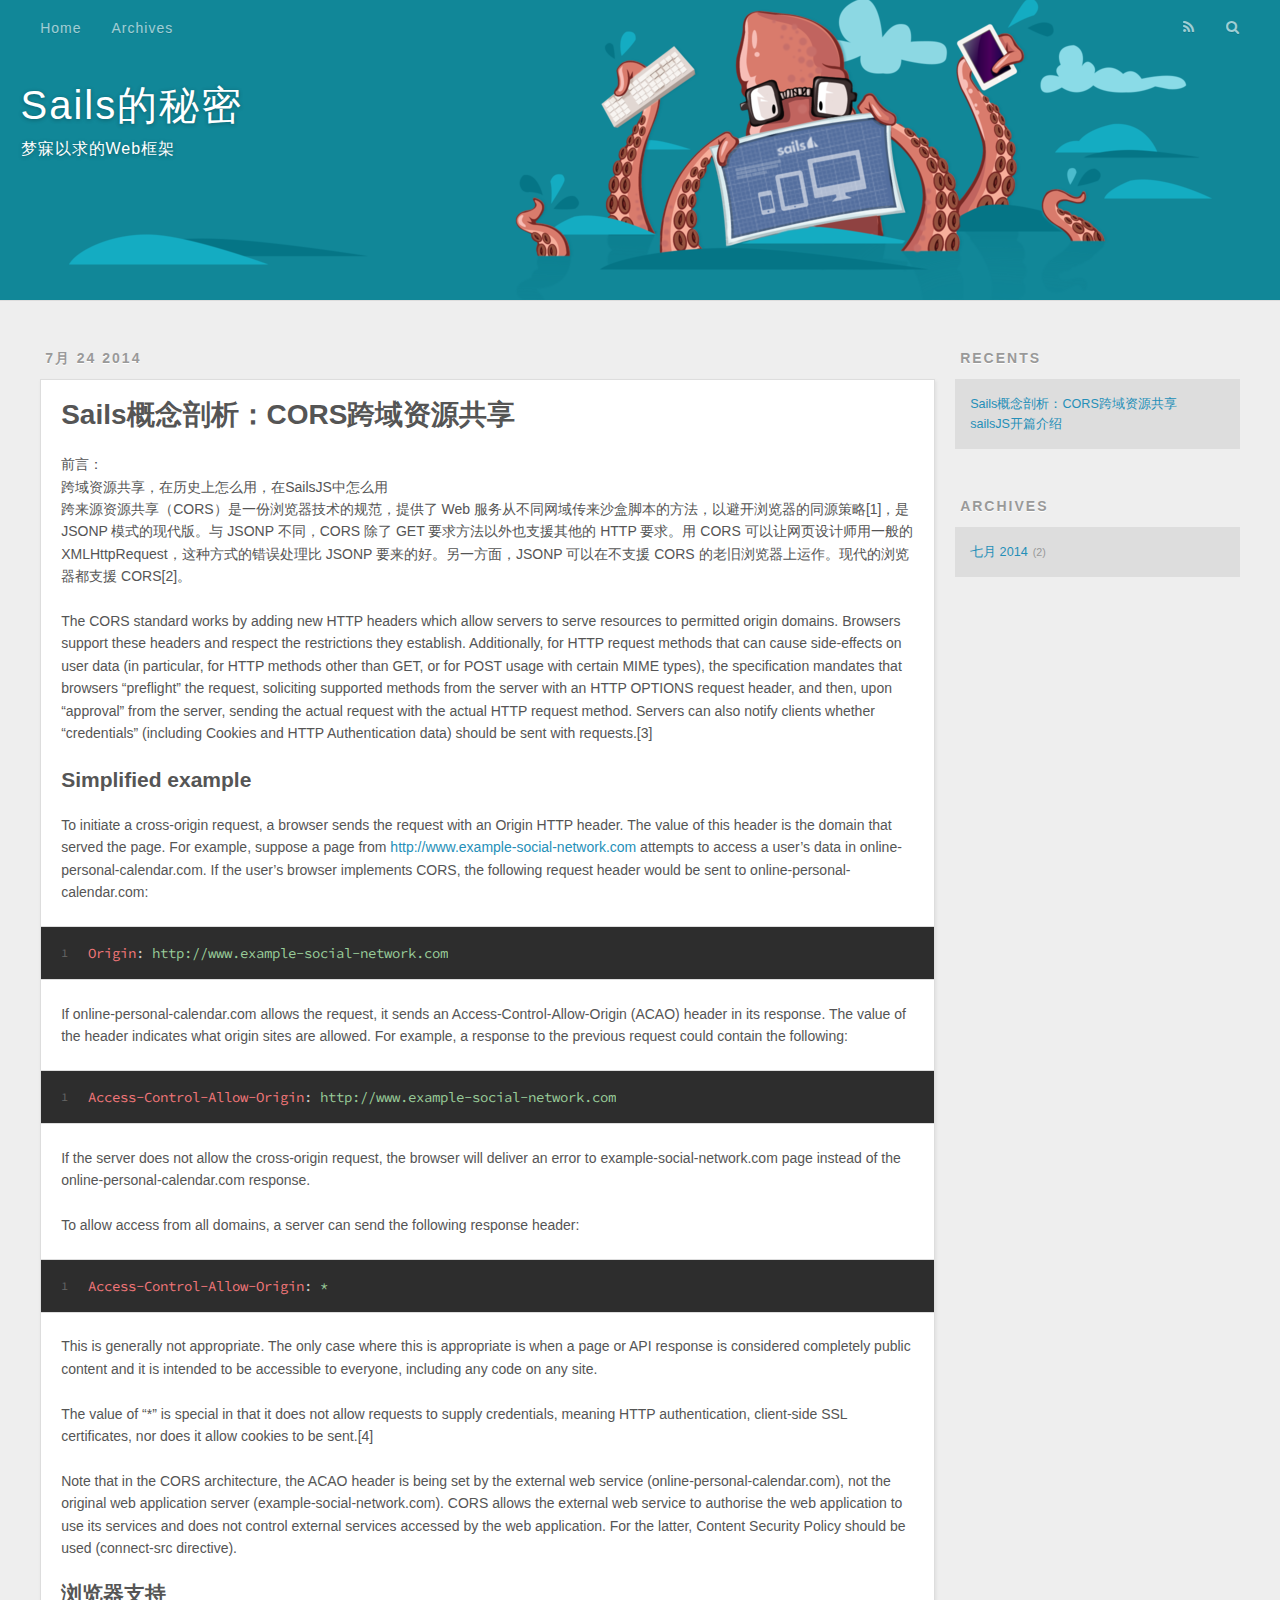
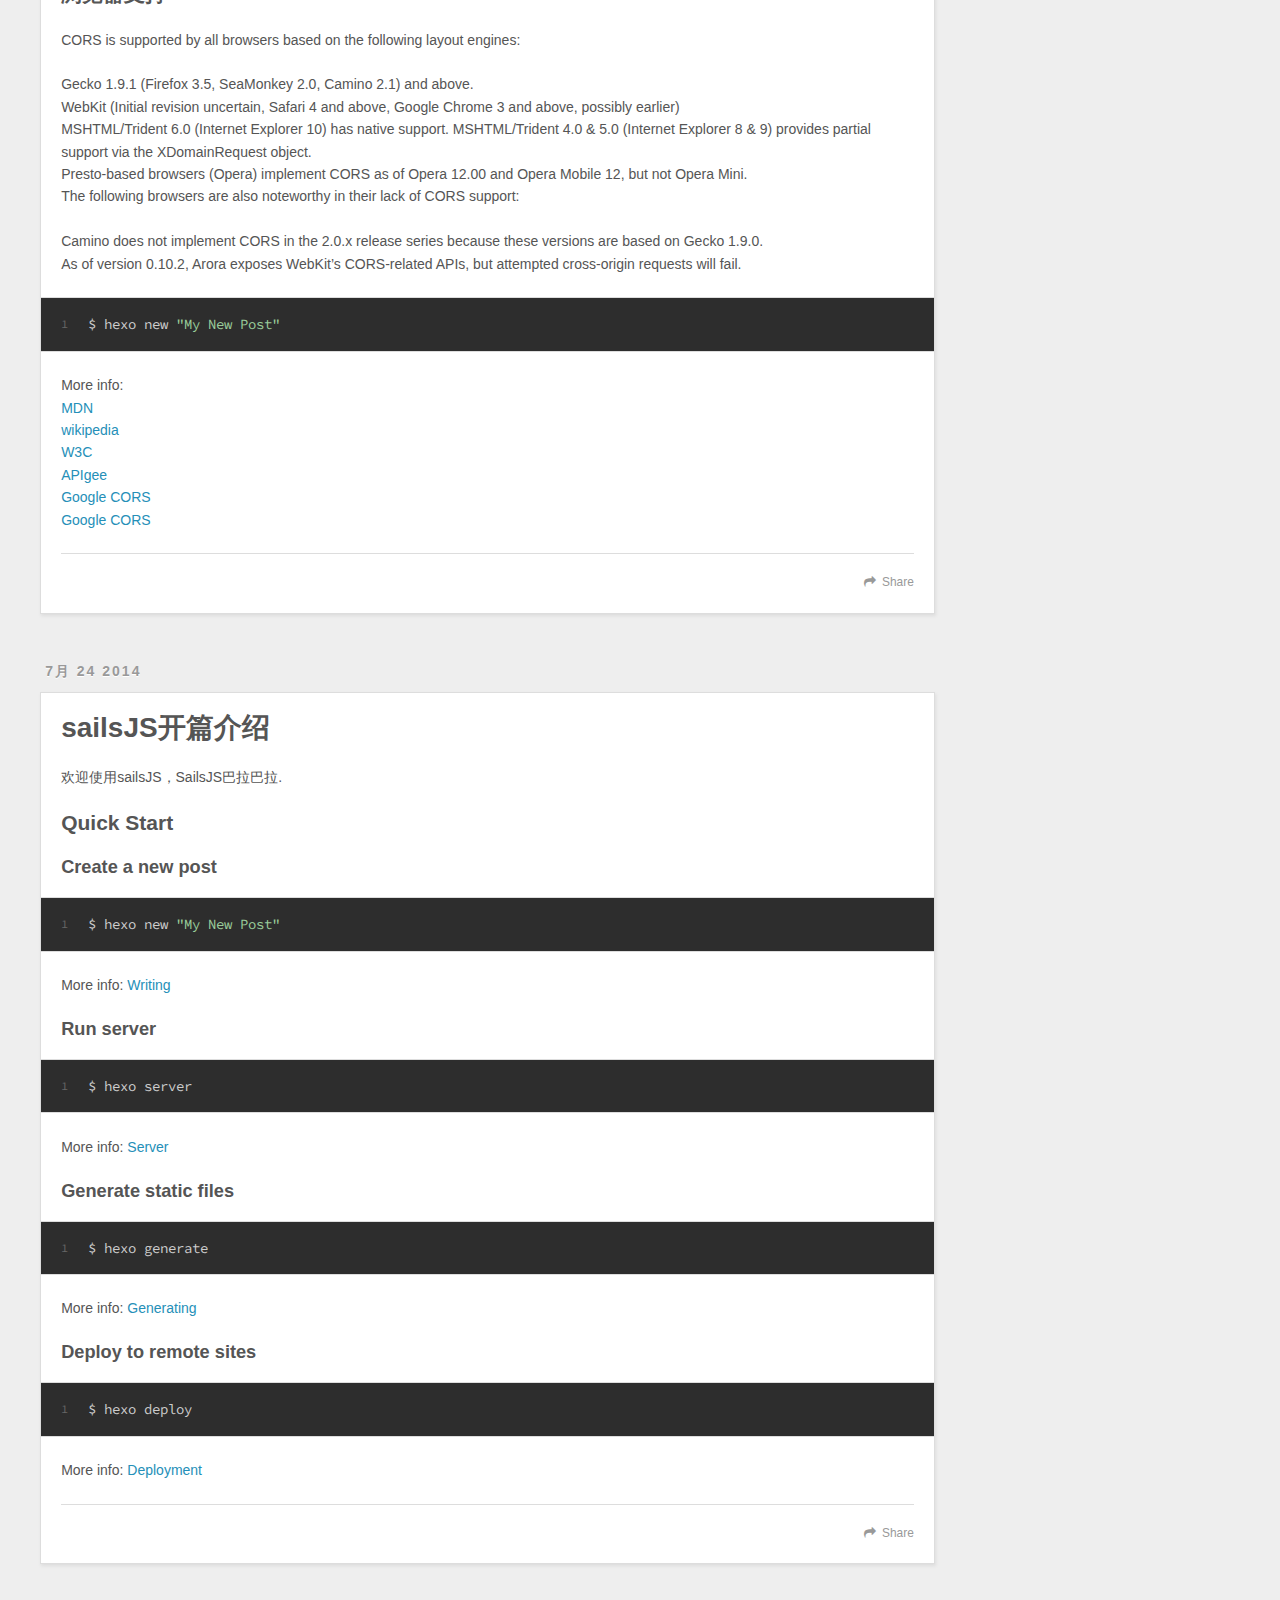
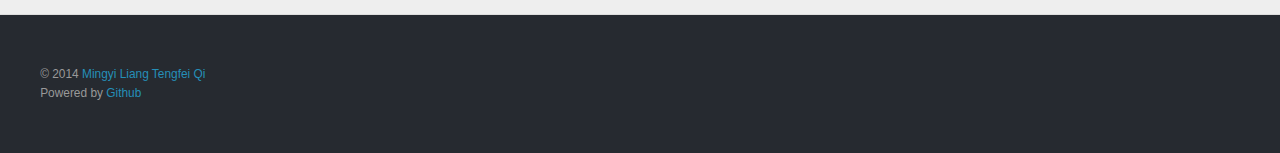
<file: archives/2014/07/index.html>
<!DOCTYPE html>
<html>
<head>
  <meta charset="utf-8">
  
  <title>Archives: 2014/7 | Sails的秘密</title>
  <meta name="viewport" content="width=device-width, initial-scale=1, maximum-scale=1">
  <meta name="description" content="标准的RESTful API驱动的框架，从此开发变得简单">
<meta property="og:type" content="website">
<meta property="og:title" content="Sails的秘密">
<meta property="og:url" content="http://sailscn.github.io/archives/2014/07/">
<meta property="og:site_name" content="Sails的秘密">
<meta property="og:description" content="标准的RESTful API驱动的框架，从此开发变得简单">
<meta name="twitter:card" content="summary">
<meta name="twitter:title" content="Sails的秘密">
<meta name="twitter:description" content="标准的RESTful API驱动的框架，从此开发变得简单">

  
    <link rel="alternative" href="/atom.xml" title="Sails的秘密" type="application/atom+xml">
  
  
    <link rel="icon" href="/favicon.png">
  
  <link href="//fonts.googleapis.com/css?family=Source+Code+Pro" rel="stylesheet" type="text/css">
  <link rel="stylesheet" href="/css/style.css" type="text/css">

  
</head>
<body>
  <div id="container">
    <div id="wrap">
      <header id="header">
  <div id="banner"></div>
  <div id="header-outer" class="outer">
    <div id="header-title" class="inner">
      <h1 id="logo-wrap">
        <a href="/" id="logo">Sails的秘密</a>
      </h1>
      
        <h2 id="subtitle-wrap">
          <a href="/" id="subtitle">梦寐以求的Web框架</a>
        </h2>
      
    </div>
    <div id="header-inner" class="inner">
      <nav id="main-nav">
        <a id="main-nav-toggle" class="nav-icon"></a>
        
          <a class="main-nav-link" href="/">Home</a>
        
          <a class="main-nav-link" href="/archives">Archives</a>
        
      </nav>
      <nav id="sub-nav">
        
          <a id="nav-rss-link" class="nav-icon" href="/atom.xml" title="RSS Feed"></a>
        
        <a id="nav-search-btn" class="nav-icon" title="Search"></a>
      </nav>
      <div id="search-form-wrap">
        <form action="//google.com/search" method="get" accept-charset="UTF-8" class="search-form"><input type="search" name="q" results="0" class="search-form-input" placeholder="Search"><input type="submit" value="&#xF002;" class="search-form-submit"><input type="hidden" name="q" value="site:http://sailscn.github.io"></form>
      </div>
    </div>
  </div>
</header>
      <div class="outer">
        <section id="main">
  
    <article id="post-Sails概念剖析CORS跨域资源共享" class="article article-type-post" itemscope itemprop="blogPost">
  <div class="article-meta">
    <a href="/2014/07/24/Sails概念剖析CORS跨域资源共享/" class="article-date">
  <time datetime="2014-07-24T13:11:46.000Z" itemprop="datePublished">7月 24 2014</time>
</a>
    
  </div>
  <div class="article-inner">
    
    
      <header class="article-header">
        
  
    <h1 itemprop="name">
      <a class="article-title" href="/2014/07/24/Sails概念剖析CORS跨域资源共享/">Sails概念剖析：CORS跨域资源共享</a>
    </h1>
  

      </header>
    
    <div class="article-entry" itemprop="articleBody">
      
        <p>前言：<br>跨域资源共享，在历史上怎么用，在SailsJS中怎么用<br>跨来源资源共享（CORS）是一份浏览器技术的规范，提供了 Web 服务从不同网域传来沙盒脚本的方法，以避开浏览器的同源策略[1]，是 JSONP 模式的现代版。与 JSONP 不同，CORS 除了 GET 要求方法以外也支援其他的 HTTP 要求。用 CORS 可以让网页设计师用一般的 XMLHttpRequest，这种方式的错误处理比 JSONP 要来的好。另一方面，JSONP 可以在不支援 CORS 的老旧浏览器上运作。现代的浏览器都支援 CORS[2]。</p>
<p>The CORS standard works by adding new HTTP headers which allow servers to serve resources to permitted origin domains. Browsers support these headers and respect the restrictions they establish. Additionally, for HTTP request methods that can cause side-effects on user data (in particular, for HTTP methods other than GET, or for POST usage with certain MIME types), the specification mandates that browsers “preflight” the request, soliciting supported methods from the server with an HTTP OPTIONS request header, and then, upon “approval” from the server, sending the actual request with the actual HTTP request method. Servers can also notify clients whether “credentials” (including Cookies and HTTP Authentication data) should be sent with requests.[3]</p>
<h2 id="Simplified_example">Simplified example</h2>
<p>To initiate a cross-origin request, a browser sends the request with an Origin HTTP header. The value of this header is the domain that served the page. For example, suppose a page from <a href="http://www.example-social-network.com" target="_blank" rel="external">http://www.example-social-network.com</a> attempts to access a user’s data in online-personal-calendar.com. If the user’s browser implements CORS, the following request header would be sent to online-personal-calendar.com:</p>
<figure class="highlight"><table><tr><td class="gutter"><pre><div class="line">1</div></pre></td><td class="code"><pre><div class="line"><span class="attribute">Origin</span>: <span class="string">http://www.example-social-network.com</span></div></pre></td></tr></table></figure>

<p>If online-personal-calendar.com allows the request, it sends an Access-Control-Allow-Origin (ACAO) header in its response. The value of the header indicates what origin sites are allowed. For example, a response to the previous request could contain the following:</p>
<figure class="highlight"><table><tr><td class="gutter"><pre><div class="line">1</div></pre></td><td class="code"><pre><div class="line"><span class="attribute">Access-Control-Allow-Origin</span>: <span class="string">http://www.example-social-network.com</span></div></pre></td></tr></table></figure>

<p>If the server does not allow the cross-origin request, the browser will deliver an error to example-social-network.com page instead of the online-personal-calendar.com response.</p>
<p>To allow access from all domains, a server can send the following response header:</p>
<figure class="highlight"><table><tr><td class="gutter"><pre><div class="line">1</div></pre></td><td class="code"><pre><div class="line"><span class="attribute">Access-Control-Allow-Origin</span>: <span class="string">*</span></div></pre></td></tr></table></figure>

<p>This is generally not appropriate. The only case where this is appropriate is when a page or API response is considered completely public content and it is intended to be accessible to everyone, including any code on any site.</p>
<p>The value of “*” is special in that it does not allow requests to supply credentials, meaning HTTP authentication, client-side SSL certificates, nor does it allow cookies to be sent.[4]</p>
<p>Note that in the CORS architecture, the ACAO header is being set by the external web service (online-personal-calendar.com), not the original web application server (example-social-network.com). CORS allows the external web service to authorise the web application to use its services and does not control external services accessed by the web application. For the latter, Content Security Policy should be used (connect-src directive).</p>
<h2 id="浏览器支持">浏览器支持</h2>
<p>CORS is supported by all browsers based on the following layout engines:</p>
<p>Gecko 1.9.1 (Firefox 3.5, SeaMonkey 2.0, Camino 2.1) and above.<br>WebKit (Initial revision uncertain, Safari 4 and above, Google Chrome 3 and above, possibly earlier)<br>MSHTML/Trident 6.0 (Internet Explorer 10) has native support. MSHTML/Trident 4.0 &amp; 5.0 (Internet Explorer 8 &amp; 9) provides partial support via the XDomainRequest object.<br>Presto-based browsers (Opera) implement CORS as of Opera 12.00 and Opera Mobile 12, but not Opera Mini.<br>The following browsers are also noteworthy in their lack of CORS support:</p>
<p>Camino does not implement CORS in the 2.0.x release series because these versions are based on Gecko 1.9.0.<br>As of version 0.10.2, Arora exposes WebKit’s CORS-related APIs, but attempted cross-origin requests will fail. </p>
<h3 id="_"> </h3>
<figure class="highlight bash"><table><tr><td class="gutter"><pre><div class="line">1</div></pre></td><td class="code"><pre><div class="line">$ hexo new <span class="string">"My New Post"</span></div></pre></td></tr></table></figure>

<p>More info:<br><a href="https://developer.mozilla.org/en-US/docs/Web/HTTP/Access_control_CORS" target="_blank" rel="external">MDN</a><br><a href="http://en.wikipedia.org/wiki/Cross-origin_resource_sharing" target="_blank" rel="external">wikipedia</a><br><a href="http://www.w3.org/TR/cors/" target="_blank" rel="external">W3C</a><br><a href="http://apigee.com/docs/api-services/content/adding-cors-support-api-proxy" target="_blank" rel="external">APIgee</a><br><a href="https://developers.google.com/storage/docs/cross-origin" target="_blank" rel="external">Google CORS</a><br><a href="https://developers.google.com/api-client-library/javascript/features/cors" target="_blank" rel="external">Google CORS</a></p>

      
    </div>
    <footer class="article-footer">
      <a data-url="http://sailscn.github.io/2014/07/24/Sails概念剖析CORS跨域资源共享/" data-id="bvu46p9amrsk6727" class="article-share-link">Share</a>
      
      
    </footer>
  </div>
  
</article>


  
    <article id="post-sailsJS开篇介绍" class="article article-type-post" itemscope itemprop="blogPost">
  <div class="article-meta">
    <a href="/2014/07/24/sailsJS开篇介绍/" class="article-date">
  <time datetime="2014-07-24T12:49:03.000Z" itemprop="datePublished">7月 24 2014</time>
</a>
    
  </div>
  <div class="article-inner">
    
    
      <header class="article-header">
        
  
    <h1 itemprop="name">
      <a class="article-title" href="/2014/07/24/sailsJS开篇介绍/">sailsJS开篇介绍</a>
    </h1>
  

      </header>
    
    <div class="article-entry" itemprop="articleBody">
      
        <p>欢迎使用sailsJS，SailsJS巴拉巴拉.</p>
<h2 id="Quick_Start">Quick Start</h2>
<h3 id="Create_a_new_post">Create a new post</h3>
<figure class="highlight bash"><table><tr><td class="gutter"><pre><div class="line">1</div></pre></td><td class="code"><pre><div class="line">$ hexo new <span class="string">"My New Post"</span></div></pre></td></tr></table></figure>

<p>More info: <a href="http://hexo.io/docs/writing.html" target="_blank" rel="external">Writing</a></p>
<h3 id="Run_server">Run server</h3>
<figure class="highlight bash"><table><tr><td class="gutter"><pre><div class="line">1</div></pre></td><td class="code"><pre><div class="line">$ hexo server</div></pre></td></tr></table></figure>

<p>More info: <a href="http://hexo.io/docs/server.html" target="_blank" rel="external">Server</a></p>
<h3 id="Generate_static_files">Generate static files</h3>
<figure class="highlight bash"><table><tr><td class="gutter"><pre><div class="line">1</div></pre></td><td class="code"><pre><div class="line">$ hexo generate</div></pre></td></tr></table></figure>

<p>More info: <a href="http://hexo.io/docs/generating.html" target="_blank" rel="external">Generating</a></p>
<h3 id="Deploy_to_remote_sites">Deploy to remote sites</h3>
<figure class="highlight bash"><table><tr><td class="gutter"><pre><div class="line">1</div></pre></td><td class="code"><pre><div class="line">$ hexo deploy</div></pre></td></tr></table></figure>

<p>More info: <a href="http://hexo.io/docs/deployment.html" target="_blank" rel="external">Deployment</a></p>

      
    </div>
    <footer class="article-footer">
      <a data-url="http://sailscn.github.io/2014/07/24/sailsJS开篇介绍/" data-id="hk9568q02jgm3l43" class="article-share-link">Share</a>
      
      
    </footer>
  </div>
  
</article>


  
  
</section>
        
          <aside id="sidebar">
  
    
  
    
  
    
  
    
  <div class="widget-wrap">
    <h3 class="widget-title">Recents</h3>
    <div class="widget">
      <ul>
        
          <li>
            <a href="/2014/07/24/Sails概念剖析CORS跨域资源共享/">Sails概念剖析：CORS跨域资源共享</a>
          </li>
        
          <li>
            <a href="/2014/07/24/sailsJS开篇介绍/">sailsJS开篇介绍</a>
          </li>
        
      </ul>
    </div>
  </div>

  
    
  <div class="widget-wrap">
    <h3 class="widget-title">Archives</h3>
    <div class="widget">
      <ul class="archive-list"><li class="archive-list-item"><a class="archive-list-link" href="/archives/2014/07">七月 2014</a><span class="archive-list-count">2</span></li></ul>
    </div>
  </div>

  
</aside>
        
      </div>
      <footer id="footer">
  
  <div class="outer">
    <div id="footer-info" class="inner">
      &copy; 2014
      <a href="http://github.com/mingyi">Mingyi Liang</a> 
      <a href="http://github.com/tengfeiqi">Tengfei Qi</a>
      <br>
      Powered by <a href="http://github.com/sailscn" target="_blank">Github</a>
    </div>
  </div>
</footer>
    </div>
    <nav id="mobile-nav">
  
    <a href="/" class="mobile-nav-link">Home</a>
  
    <a href="/archives" class="mobile-nav-link">Archives</a>
  
</nav>
    

<script src="//ajax.googleapis.com/ajax/libs/jquery/2.0.3/jquery.min.js"></script>


  <link rel="stylesheet" href="/fancybox/jquery.fancybox.css" type="text/css">

  <script src="/fancybox/jquery.fancybox.pack.js" type="text/javascript"></script>



<script src="/js/script.js" type="text/javascript"></script>

  </div>
</body>
</html>
</file>
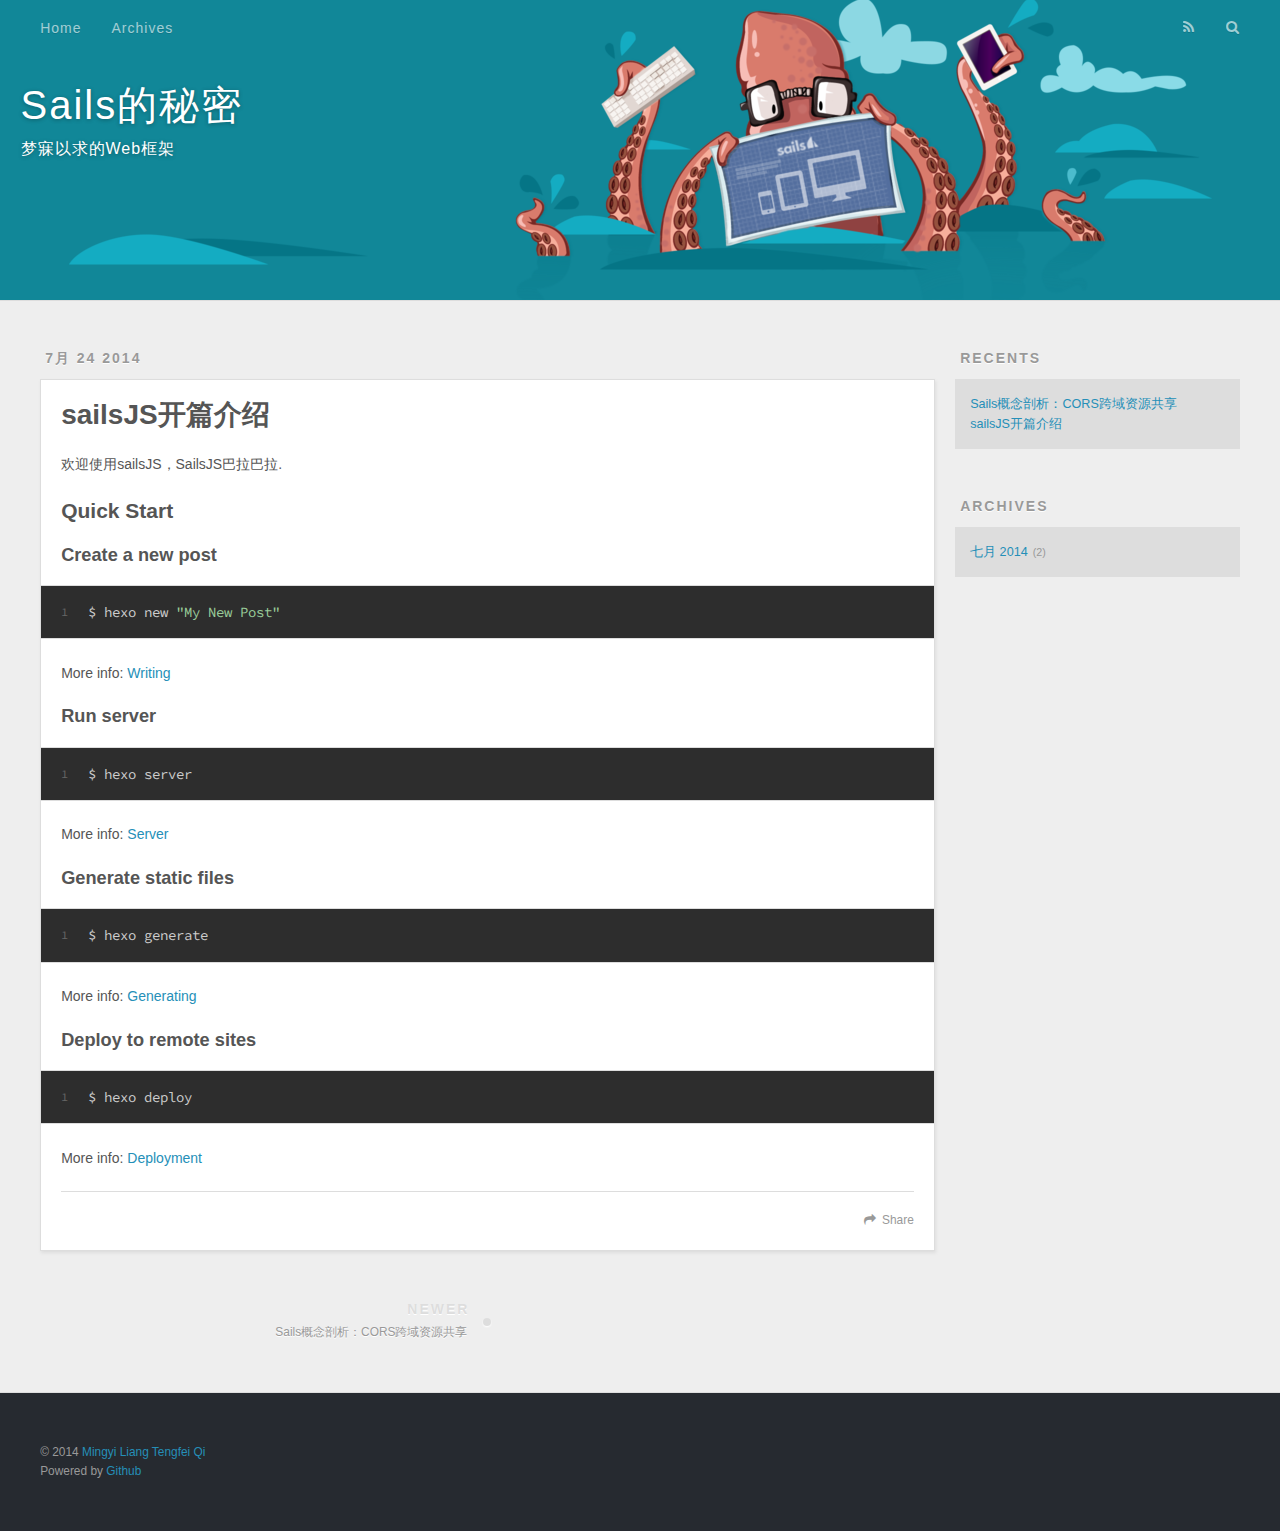
<file: 2014/07/24/sailsJS开篇介绍/index.html>
<!DOCTYPE html>
<html>
<head>
  <meta charset="utf-8">
  
  <title>sailsJS开篇介绍 | Sails的秘密</title>
  <meta name="viewport" content="width=device-width, initial-scale=1, maximum-scale=1">
  <meta name="description" content="欢迎使用sailsJS，SailsJS巴拉巴拉.
Quick Start
Create a new post
1$ hexo new 'My New Post'

More info: Writing
Run server
1$ hexo server

More info: Server
Generate static files
1$ hexo generate

More info: Gen">
<meta property="og:type" content="article">
<meta property="og:title" content="sailsJS开篇介绍">
<meta property="og:url" content="http://sailscn.github.io/2014/07/24/sailsJS开篇介绍/">
<meta property="og:site_name" content="Sails的秘密">
<meta property="og:description" content="欢迎使用sailsJS，SailsJS巴拉巴拉.
Quick Start
Create a new post
1$ hexo new 'My New Post'

More info: Writing
Run server
1$ hexo server

More info: Server
Generate static files
1$ hexo generate

More info: Gen">
<meta name="twitter:card" content="summary">
<meta name="twitter:title" content="sailsJS开篇介绍">
<meta name="twitter:description" content="欢迎使用sailsJS，SailsJS巴拉巴拉.
Quick Start
Create a new post
1$ hexo new 'My New Post'

More info: Writing
Run server
1$ hexo server

More info: Server
Generate static files
1$ hexo generate

More info: Gen">

  
    <link rel="alternative" href="/atom.xml" title="Sails的秘密" type="application/atom+xml">
  
  
    <link rel="icon" href="/favicon.png">
  
  <link href="//fonts.googleapis.com/css?family=Source+Code+Pro" rel="stylesheet" type="text/css">
  <link rel="stylesheet" href="/css/style.css" type="text/css">

  
</head>
<body>
  <div id="container">
    <div id="wrap">
      <header id="header">
  <div id="banner"></div>
  <div id="header-outer" class="outer">
    <div id="header-title" class="inner">
      <h1 id="logo-wrap">
        <a href="/" id="logo">Sails的秘密</a>
      </h1>
      
        <h2 id="subtitle-wrap">
          <a href="/" id="subtitle">梦寐以求的Web框架</a>
        </h2>
      
    </div>
    <div id="header-inner" class="inner">
      <nav id="main-nav">
        <a id="main-nav-toggle" class="nav-icon"></a>
        
          <a class="main-nav-link" href="/">Home</a>
        
          <a class="main-nav-link" href="/archives">Archives</a>
        
      </nav>
      <nav id="sub-nav">
        
          <a id="nav-rss-link" class="nav-icon" href="/atom.xml" title="RSS Feed"></a>
        
        <a id="nav-search-btn" class="nav-icon" title="Search"></a>
      </nav>
      <div id="search-form-wrap">
        <form action="//google.com/search" method="get" accept-charset="UTF-8" class="search-form"><input type="search" name="q" results="0" class="search-form-input" placeholder="Search"><input type="submit" value="&#xF002;" class="search-form-submit"><input type="hidden" name="q" value="site:http://sailscn.github.io"></form>
      </div>
    </div>
  </div>
</header>
      <div class="outer">
        <section id="main"><article id="post-sailsJS开篇介绍" class="article article-type-post" itemscope itemprop="blogPost">
  <div class="article-meta">
    <a href="/2014/07/24/sailsJS开篇介绍/" class="article-date">
  <time datetime="2014-07-24T12:49:03.000Z" itemprop="datePublished">7月 24 2014</time>
</a>
    
  </div>
  <div class="article-inner">
    
    
      <header class="article-header">
        
  
    <h1 class="article-title" itemprop="name">
      sailsJS开篇介绍
    </h1>
  

      </header>
    
    <div class="article-entry" itemprop="articleBody">
      
        <p>欢迎使用sailsJS，SailsJS巴拉巴拉.</p>
<h2 id="Quick_Start">Quick Start</h2>
<h3 id="Create_a_new_post">Create a new post</h3>
<figure class="highlight bash"><table><tr><td class="gutter"><pre><div class="line">1</div></pre></td><td class="code"><pre><div class="line">$ hexo new <span class="string">"My New Post"</span></div></pre></td></tr></table></figure>

<p>More info: <a href="http://hexo.io/docs/writing.html" target="_blank" rel="external">Writing</a></p>
<h3 id="Run_server">Run server</h3>
<figure class="highlight bash"><table><tr><td class="gutter"><pre><div class="line">1</div></pre></td><td class="code"><pre><div class="line">$ hexo server</div></pre></td></tr></table></figure>

<p>More info: <a href="http://hexo.io/docs/server.html" target="_blank" rel="external">Server</a></p>
<h3 id="Generate_static_files">Generate static files</h3>
<figure class="highlight bash"><table><tr><td class="gutter"><pre><div class="line">1</div></pre></td><td class="code"><pre><div class="line">$ hexo generate</div></pre></td></tr></table></figure>

<p>More info: <a href="http://hexo.io/docs/generating.html" target="_blank" rel="external">Generating</a></p>
<h3 id="Deploy_to_remote_sites">Deploy to remote sites</h3>
<figure class="highlight bash"><table><tr><td class="gutter"><pre><div class="line">1</div></pre></td><td class="code"><pre><div class="line">$ hexo deploy</div></pre></td></tr></table></figure>

<p>More info: <a href="http://hexo.io/docs/deployment.html" target="_blank" rel="external">Deployment</a></p>

      
    </div>
    <footer class="article-footer">
      <a data-url="http://sailscn.github.io/2014/07/24/sailsJS开篇介绍/" data-id="hk9568q02jgm3l43" class="article-share-link">Share</a>
      
      
    </footer>
  </div>
  
    
<nav id="article-nav">
  
    <a href="/2014/07/24/Sails概念剖析CORS跨域资源共享/" id="article-nav-newer" class="article-nav-link-wrap">
      <strong class="article-nav-caption">Newer</strong>
      <div class="article-nav-title">
        
          Sails概念剖析：CORS跨域资源共享
        
      </div>
    </a>
  
  
</nav>

  
</article>

</section>
        
          <aside id="sidebar">
  
    
  
    
  
    
  
    
  <div class="widget-wrap">
    <h3 class="widget-title">Recents</h3>
    <div class="widget">
      <ul>
        
          <li>
            <a href="/2014/07/24/Sails概念剖析CORS跨域资源共享/">Sails概念剖析：CORS跨域资源共享</a>
          </li>
        
          <li>
            <a href="/2014/07/24/sailsJS开篇介绍/">sailsJS开篇介绍</a>
          </li>
        
      </ul>
    </div>
  </div>

  
    
  <div class="widget-wrap">
    <h3 class="widget-title">Archives</h3>
    <div class="widget">
      <ul class="archive-list"><li class="archive-list-item"><a class="archive-list-link" href="/archives/2014/07">七月 2014</a><span class="archive-list-count">2</span></li></ul>
    </div>
  </div>

  
</aside>
        
      </div>
      <footer id="footer">
  
  <div class="outer">
    <div id="footer-info" class="inner">
      &copy; 2014
      <a href="http://github.com/mingyi">Mingyi Liang</a> 
      <a href="http://github.com/tengfeiqi">Tengfei Qi</a>
      <br>
      Powered by <a href="http://github.com/sailscn" target="_blank">Github</a>
    </div>
  </div>
</footer>
    </div>
    <nav id="mobile-nav">
  
    <a href="/" class="mobile-nav-link">Home</a>
  
    <a href="/archives" class="mobile-nav-link">Archives</a>
  
</nav>
    

<script src="//ajax.googleapis.com/ajax/libs/jquery/2.0.3/jquery.min.js"></script>


  <link rel="stylesheet" href="/fancybox/jquery.fancybox.css" type="text/css">

  <script src="/fancybox/jquery.fancybox.pack.js" type="text/javascript"></script>



<script src="/js/script.js" type="text/javascript"></script>

  </div>
</body>
</html>
</file>
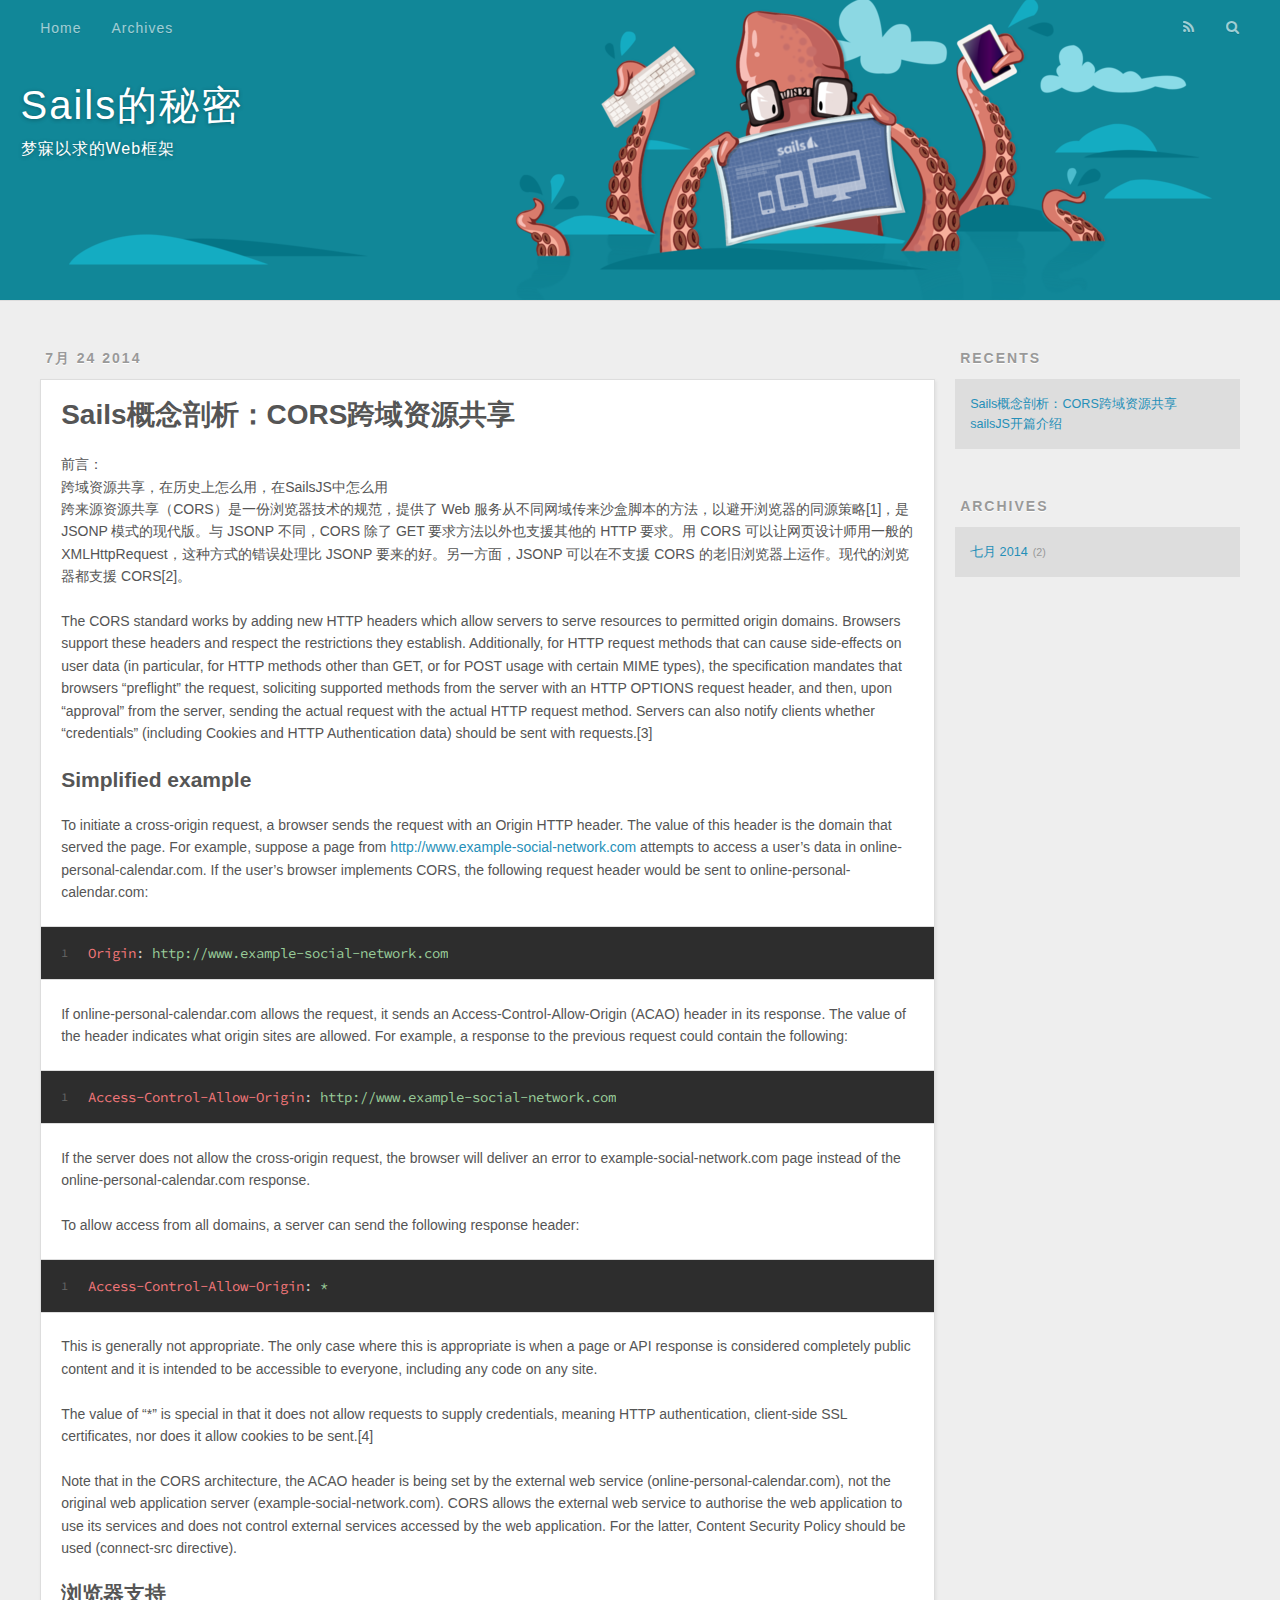
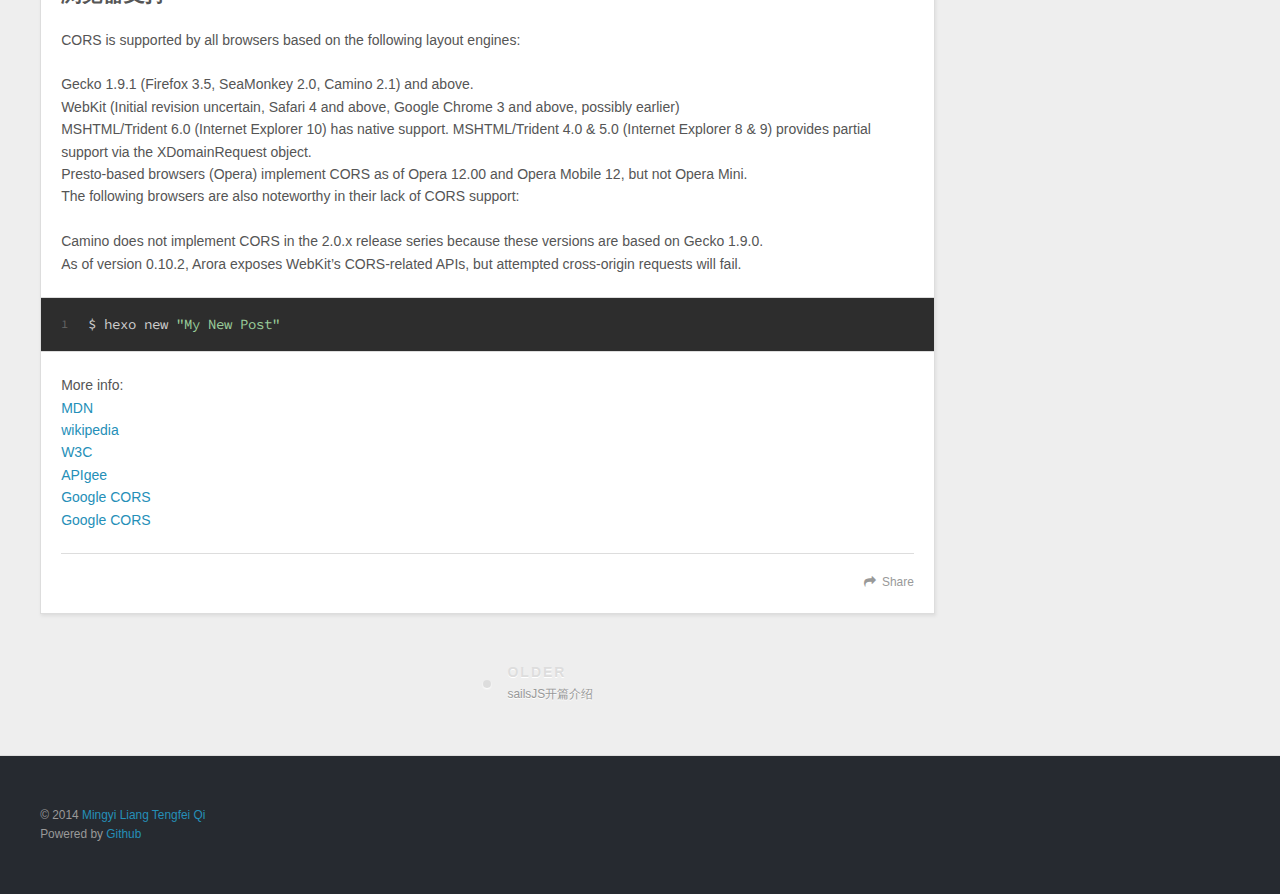
<file: 2014/07/24/Sails概念剖析CORS跨域资源共享/index.html>
<!DOCTYPE html>
<html>
<head>
  <meta charset="utf-8">
  
  <title>Sails概念剖析：CORS跨域资源共享 | Sails的秘密</title>
  <meta name="viewport" content="width=device-width, initial-scale=1, maximum-scale=1">
  <meta name="description" content="前言：跨域资源共享，在历史上怎么用，在SailsJS中怎么用跨来源资源共享（CORS）是一份浏览器技术的规范，提供了 Web 服务从不同网域传来沙盒脚本的方法，以避开浏览器的同源策略[1]，是 JSONP 模式的现代版。与 JSONP 不同，CORS 除了 GET 要求方法以外也支援其他的 HTTP 要求。用 CORS 可以让网页设计师用一般的 XMLHttpRequest，这种方式的错误处理比">
<meta property="og:type" content="article">
<meta property="og:title" content="Sails概念剖析：CORS跨域资源共享">
<meta property="og:url" content="http://sailscn.github.io/2014/07/24/Sails概念剖析CORS跨域资源共享/">
<meta property="og:site_name" content="Sails的秘密">
<meta property="og:description" content="前言：跨域资源共享，在历史上怎么用，在SailsJS中怎么用跨来源资源共享（CORS）是一份浏览器技术的规范，提供了 Web 服务从不同网域传来沙盒脚本的方法，以避开浏览器的同源策略[1]，是 JSONP 模式的现代版。与 JSONP 不同，CORS 除了 GET 要求方法以外也支援其他的 HTTP 要求。用 CORS 可以让网页设计师用一般的 XMLHttpRequest，这种方式的错误处理比">
<meta name="twitter:card" content="summary">
<meta name="twitter:title" content="Sails概念剖析：CORS跨域资源共享">
<meta name="twitter:description" content="前言：跨域资源共享，在历史上怎么用，在SailsJS中怎么用跨来源资源共享（CORS）是一份浏览器技术的规范，提供了 Web 服务从不同网域传来沙盒脚本的方法，以避开浏览器的同源策略[1]，是 JSONP 模式的现代版。与 JSONP 不同，CORS 除了 GET 要求方法以外也支援其他的 HTTP 要求。用 CORS 可以让网页设计师用一般的 XMLHttpRequest，这种方式的错误处理比">

  
    <link rel="alternative" href="/atom.xml" title="Sails的秘密" type="application/atom+xml">
  
  
    <link rel="icon" href="/favicon.png">
  
  <link href="//fonts.googleapis.com/css?family=Source+Code+Pro" rel="stylesheet" type="text/css">
  <link rel="stylesheet" href="/css/style.css" type="text/css">

  
</head>
<body>
  <div id="container">
    <div id="wrap">
      <header id="header">
  <div id="banner"></div>
  <div id="header-outer" class="outer">
    <div id="header-title" class="inner">
      <h1 id="logo-wrap">
        <a href="/" id="logo">Sails的秘密</a>
      </h1>
      
        <h2 id="subtitle-wrap">
          <a href="/" id="subtitle">梦寐以求的Web框架</a>
        </h2>
      
    </div>
    <div id="header-inner" class="inner">
      <nav id="main-nav">
        <a id="main-nav-toggle" class="nav-icon"></a>
        
          <a class="main-nav-link" href="/">Home</a>
        
          <a class="main-nav-link" href="/archives">Archives</a>
        
      </nav>
      <nav id="sub-nav">
        
          <a id="nav-rss-link" class="nav-icon" href="/atom.xml" title="RSS Feed"></a>
        
        <a id="nav-search-btn" class="nav-icon" title="Search"></a>
      </nav>
      <div id="search-form-wrap">
        <form action="//google.com/search" method="get" accept-charset="UTF-8" class="search-form"><input type="search" name="q" results="0" class="search-form-input" placeholder="Search"><input type="submit" value="&#xF002;" class="search-form-submit"><input type="hidden" name="q" value="site:http://sailscn.github.io"></form>
      </div>
    </div>
  </div>
</header>
      <div class="outer">
        <section id="main"><article id="post-Sails概念剖析CORS跨域资源共享" class="article article-type-post" itemscope itemprop="blogPost">
  <div class="article-meta">
    <a href="/2014/07/24/Sails概念剖析CORS跨域资源共享/" class="article-date">
  <time datetime="2014-07-24T13:11:46.000Z" itemprop="datePublished">7月 24 2014</time>
</a>
    
  </div>
  <div class="article-inner">
    
    
      <header class="article-header">
        
  
    <h1 class="article-title" itemprop="name">
      Sails概念剖析：CORS跨域资源共享
    </h1>
  

      </header>
    
    <div class="article-entry" itemprop="articleBody">
      
        <p>前言：<br>跨域资源共享，在历史上怎么用，在SailsJS中怎么用<br>跨来源资源共享（CORS）是一份浏览器技术的规范，提供了 Web 服务从不同网域传来沙盒脚本的方法，以避开浏览器的同源策略[1]，是 JSONP 模式的现代版。与 JSONP 不同，CORS 除了 GET 要求方法以外也支援其他的 HTTP 要求。用 CORS 可以让网页设计师用一般的 XMLHttpRequest，这种方式的错误处理比 JSONP 要来的好。另一方面，JSONP 可以在不支援 CORS 的老旧浏览器上运作。现代的浏览器都支援 CORS[2]。</p>
<p>The CORS standard works by adding new HTTP headers which allow servers to serve resources to permitted origin domains. Browsers support these headers and respect the restrictions they establish. Additionally, for HTTP request methods that can cause side-effects on user data (in particular, for HTTP methods other than GET, or for POST usage with certain MIME types), the specification mandates that browsers “preflight” the request, soliciting supported methods from the server with an HTTP OPTIONS request header, and then, upon “approval” from the server, sending the actual request with the actual HTTP request method. Servers can also notify clients whether “credentials” (including Cookies and HTTP Authentication data) should be sent with requests.[3]</p>
<h2 id="Simplified_example">Simplified example</h2>
<p>To initiate a cross-origin request, a browser sends the request with an Origin HTTP header. The value of this header is the domain that served the page. For example, suppose a page from <a href="http://www.example-social-network.com" target="_blank" rel="external">http://www.example-social-network.com</a> attempts to access a user’s data in online-personal-calendar.com. If the user’s browser implements CORS, the following request header would be sent to online-personal-calendar.com:</p>
<figure class="highlight"><table><tr><td class="gutter"><pre><div class="line">1</div></pre></td><td class="code"><pre><div class="line"><span class="attribute">Origin</span>: <span class="string">http://www.example-social-network.com</span></div></pre></td></tr></table></figure>

<p>If online-personal-calendar.com allows the request, it sends an Access-Control-Allow-Origin (ACAO) header in its response. The value of the header indicates what origin sites are allowed. For example, a response to the previous request could contain the following:</p>
<figure class="highlight"><table><tr><td class="gutter"><pre><div class="line">1</div></pre></td><td class="code"><pre><div class="line"><span class="attribute">Access-Control-Allow-Origin</span>: <span class="string">http://www.example-social-network.com</span></div></pre></td></tr></table></figure>

<p>If the server does not allow the cross-origin request, the browser will deliver an error to example-social-network.com page instead of the online-personal-calendar.com response.</p>
<p>To allow access from all domains, a server can send the following response header:</p>
<figure class="highlight"><table><tr><td class="gutter"><pre><div class="line">1</div></pre></td><td class="code"><pre><div class="line"><span class="attribute">Access-Control-Allow-Origin</span>: <span class="string">*</span></div></pre></td></tr></table></figure>

<p>This is generally not appropriate. The only case where this is appropriate is when a page or API response is considered completely public content and it is intended to be accessible to everyone, including any code on any site.</p>
<p>The value of “*” is special in that it does not allow requests to supply credentials, meaning HTTP authentication, client-side SSL certificates, nor does it allow cookies to be sent.[4]</p>
<p>Note that in the CORS architecture, the ACAO header is being set by the external web service (online-personal-calendar.com), not the original web application server (example-social-network.com). CORS allows the external web service to authorise the web application to use its services and does not control external services accessed by the web application. For the latter, Content Security Policy should be used (connect-src directive).</p>
<h2 id="浏览器支持">浏览器支持</h2>
<p>CORS is supported by all browsers based on the following layout engines:</p>
<p>Gecko 1.9.1 (Firefox 3.5, SeaMonkey 2.0, Camino 2.1) and above.<br>WebKit (Initial revision uncertain, Safari 4 and above, Google Chrome 3 and above, possibly earlier)<br>MSHTML/Trident 6.0 (Internet Explorer 10) has native support. MSHTML/Trident 4.0 &amp; 5.0 (Internet Explorer 8 &amp; 9) provides partial support via the XDomainRequest object.<br>Presto-based browsers (Opera) implement CORS as of Opera 12.00 and Opera Mobile 12, but not Opera Mini.<br>The following browsers are also noteworthy in their lack of CORS support:</p>
<p>Camino does not implement CORS in the 2.0.x release series because these versions are based on Gecko 1.9.0.<br>As of version 0.10.2, Arora exposes WebKit’s CORS-related APIs, but attempted cross-origin requests will fail. </p>
<h3 id="_"> </h3>
<figure class="highlight bash"><table><tr><td class="gutter"><pre><div class="line">1</div></pre></td><td class="code"><pre><div class="line">$ hexo new <span class="string">"My New Post"</span></div></pre></td></tr></table></figure>

<p>More info:<br><a href="https://developer.mozilla.org/en-US/docs/Web/HTTP/Access_control_CORS" target="_blank" rel="external">MDN</a><br><a href="http://en.wikipedia.org/wiki/Cross-origin_resource_sharing" target="_blank" rel="external">wikipedia</a><br><a href="http://www.w3.org/TR/cors/" target="_blank" rel="external">W3C</a><br><a href="http://apigee.com/docs/api-services/content/adding-cors-support-api-proxy" target="_blank" rel="external">APIgee</a><br><a href="https://developers.google.com/storage/docs/cross-origin" target="_blank" rel="external">Google CORS</a><br><a href="https://developers.google.com/api-client-library/javascript/features/cors" target="_blank" rel="external">Google CORS</a></p>

      
    </div>
    <footer class="article-footer">
      <a data-url="http://sailscn.github.io/2014/07/24/Sails概念剖析CORS跨域资源共享/" data-id="bvu46p9amrsk6727" class="article-share-link">Share</a>
      
      
    </footer>
  </div>
  
    
<nav id="article-nav">
  
  
    <a href="/2014/07/24/sailsJS开篇介绍/" id="article-nav-older" class="article-nav-link-wrap">
      <strong class="article-nav-caption">Older</strong>
      <div class="article-nav-title">sailsJS开篇介绍</div>
    </a>
  
</nav>

  
</article>

</section>
        
          <aside id="sidebar">
  
    
  
    
  
    
  
    
  <div class="widget-wrap">
    <h3 class="widget-title">Recents</h3>
    <div class="widget">
      <ul>
        
          <li>
            <a href="/2014/07/24/Sails概念剖析CORS跨域资源共享/">Sails概念剖析：CORS跨域资源共享</a>
          </li>
        
          <li>
            <a href="/2014/07/24/sailsJS开篇介绍/">sailsJS开篇介绍</a>
          </li>
        
      </ul>
    </div>
  </div>

  
    
  <div class="widget-wrap">
    <h3 class="widget-title">Archives</h3>
    <div class="widget">
      <ul class="archive-list"><li class="archive-list-item"><a class="archive-list-link" href="/archives/2014/07">七月 2014</a><span class="archive-list-count">2</span></li></ul>
    </div>
  </div>

  
</aside>
        
      </div>
      <footer id="footer">
  
  <div class="outer">
    <div id="footer-info" class="inner">
      &copy; 2014
      <a href="http://github.com/mingyi">Mingyi Liang</a> 
      <a href="http://github.com/tengfeiqi">Tengfei Qi</a>
      <br>
      Powered by <a href="http://github.com/sailscn" target="_blank">Github</a>
    </div>
  </div>
</footer>
    </div>
    <nav id="mobile-nav">
  
    <a href="/" class="mobile-nav-link">Home</a>
  
    <a href="/archives" class="mobile-nav-link">Archives</a>
  
</nav>
    

<script src="//ajax.googleapis.com/ajax/libs/jquery/2.0.3/jquery.min.js"></script>


  <link rel="stylesheet" href="/fancybox/jquery.fancybox.css" type="text/css">

  <script src="/fancybox/jquery.fancybox.pack.js" type="text/javascript"></script>



<script src="/js/script.js" type="text/javascript"></script>

  </div>
</body>
</html>
</file>
<file: css/style.css>
body {
  width: 100%;
}
body:before,
body:after {
  content: "";
  display: table;
}
body:after {
  clear: both;
}
html,
body,
div,
span,
applet,
object,
iframe,
h1,
h2,
h3,
h4,
h5,
h6,
p,
blockquote,
pre,
a,
abbr,
acronym,
address,
big,
cite,
code,
del,
dfn,
em,
img,
ins,
kbd,
q,
s,
samp,
small,
strike,
strong,
sub,
sup,
tt,
var,
dl,
dt,
dd,
ol,
ul,
li,
fieldset,
form,
label,
legend,
table,
caption,
tbody,
tfoot,
thead,
tr,
th,
td {
  margin: 0;
  padding: 0;
  border: 0;
  outline: 0;
  font-weight: inherit;
  font-style: inherit;
  font-family: inherit;
  font-size: 100%;
  vertical-align: baseline;
}
body {
  line-height: 1;
  color: #000;
  background: #fff;
}
ol,
ul {
  list-style: none;
}
table {
  border-collapse: separate;
  border-spacing: 0;
  vertical-align: middle;
}
caption,
th,
td {
  text-align: left;
  font-weight: normal;
  vertical-align: middle;
}
a img {
  border: none;
}
input,
button {
  margin: 0;
  padding: 0;
}
input::-moz-focus-inner,
button::-moz-focus-inner {
  border: 0;
  padding: 0;
}
@font-face {
  font-family: FontAwesome;
  font-style: normal;
  font-weight: normal;
  src: url("fonts/fontawesome-webfont.eot?v=#4.0.3");
  src: url("fonts/fontawesome-webfont.eot?#iefix&v=#4.0.3") format("embedded-opentype"), url("fonts/fontawesome-webfont.woff?v=#4.0.3") format("woff"), url("fonts/fontawesome-webfont.ttf?v=#4.0.3") format("truetype"), url("fonts/fontawesome-webfont.svg#fontawesomeregular?v=#4.0.3") format("svg");
}
html,
body,
#container {
  height: 100%;
}
body {
  background: #eee;
  font: 14px "Helvetica Neue", Helvetica, Arial, sans-serif;
  -webkit-text-size-adjust: 100%;
}
.outer {
  max-width: 1220px;
  margin: 0 auto;
  padding: 0 20px;
}
.outer:before,
.outer:after {
  content: "";
  display: table;
}
.outer:after {
  clear: both;
}
.inner {
  display: inline;
  float: left;
  width: 98.3333333333333%;
  margin: 0 0.8333333333333%;
}
.left,
.alignleft {
  float: left;
}
.right,
.alignright {
  float: right;
}
.clear {
  clear: both;
}
#container {
  position: relative;
}
.mobile-nav-on {
  overflow: hidden;
}
#wrap {
  height: 100%;
  width: 100%;
  position: absolute;
  top: 0;
  left: 0;
  -webkit-transition: 0.2s ease-out;
  -moz-transition: 0.2s ease-out;
  -ms-transition: 0.2s ease-out;
  transition: 0.2s ease-out;
  z-index: 1;
  background: #eee;
}
.mobile-nav-on #wrap {
  left: 280px;
}
@media screen and (min-width: 768px) {
  #main {
    display: inline;
    float: left;
    width: 73.3333333333333%;
    margin: 0 0.8333333333333%;
  }
}
.article-date,
.article-category-link,
.archive-year,
.widget-title {
  text-decoration: none;
  text-transform: uppercase;
  letter-spacing: 2px;
  color: #999;
  margin-bottom: 1em;
  margin-left: 5px;
  line-height: 1em;
  text-shadow: 0 1px #fff;
  font-weight: bold;
}
.article-inner,
.archive-article-inner {
  background: #fff;
  -webkit-box-shadow: 1px 2px 3px #ddd;
  box-shadow: 1px 2px 3px #ddd;
  border: 1px solid #ddd;
  -webkit-border-radius: 0px;
  border-radius: 0px;
}
.article-entry h1,
.widget h1 {
  font-size: 2em;
}
.article-entry h2,
.widget h2 {
  font-size: 1.5em;
}
.article-entry h3,
.widget h3 {
  font-size: 1.3em;
}
.article-entry h4,
.widget h4 {
  font-size: 1.2em;
}
.article-entry h5,
.widget h5 {
  font-size: 1em;
}
.article-entry h6,
.widget h6 {
  font-size: 1em;
  color: #999;
}
.article-entry hr,
.widget hr {
  border: 1px dashed #ddd;
}
.article-entry strong,
.widget strong {
  font-weight: bold;
}
.article-entry em,
.widget em,
.article-entry cite,
.widget cite {
  font-style: italic;
}
.article-entry sup,
.widget sup,
.article-entry sub,
.widget sub {
  font-size: 0.75em;
  line-height: 0;
  position: relative;
  vertical-align: baseline;
}
.article-entry sup,
.widget sup {
  top: -0.5em;
}
.article-entry sub,
.widget sub {
  bottom: -0.2em;
}
.article-entry small,
.widget small {
  font-size: 0.85em;
}
.article-entry acronym,
.widget acronym,
.article-entry abbr,
.widget abbr {
  border-bottom: 1px dotted;
}
.article-entry ul,
.widget ul,
.article-entry ol,
.widget ol,
.article-entry dl,
.widget dl {
  margin: 0 20px;
  line-height: 1.6em;
}
.article-entry ul ul,
.widget ul ul,
.article-entry ol ul,
.widget ol ul,
.article-entry ul ol,
.widget ul ol,
.article-entry ol ol,
.widget ol ol {
  margin-top: 0;
  margin-bottom: 0;
}
.article-entry ul,
.widget ul {
  list-style: disc;
}
.article-entry ol,
.widget ol {
  list-style: decimal;
}
.article-entry dt,
.widget dt {
  font-weight: bold;
}
#header {
  height: 300px;
  position: relative;
  border-bottom: 1px solid #ddd;
}
#header:before,
#header:after {
  content: "";
  position: absolute;
  left: 0;
  right: 0;
  height: 40px;
}
#header:before {
  top: 0;
}
#header:after {
  bottom: 0;
}
#header-outer {
  height: 100%;
  position: relative;
}
#header-inner {
  position: relative;
  overflow: hidden;
}
#banner {
  position: absolute;
  top: 0;
  left: 0;
  width: 100%;
  height: 100%;
  background: #118798 url("images/banner.jpg") no-repeat center center;
}
#header-title {
  height: 40px;
  position: absolute;
  top: 35%;
  left: 0;
  margin-top: -20px;
}
#logo,
#subtitle {
  text-decoration: none;
  color: #fff;
  font-weight: 300;
  text-shadow: 0 1px 4px rgba(0,0,0,0.3);
}
#logo {
  font-size: 40px;
  line-height: 40px;
  letter-spacing: 2px;
}
#subtitle {
  font-size: 16px;
  line-height: 16px;
  letter-spacing: 1px;
}
#subtitle-wrap {
  margin-top: 16px;
}
#main-nav {
  float: left;
  margin-left: -15px;
}
.nav-icon,
.main-nav-link {
  float: left;
  color: #fff;
  opacity: 0.6;
  text-decoration: none;
  text-shadow: 0 1px rgba(0,0,0,0.2);
  -webkit-transition: opacity 0.2s;
  -moz-transition: opacity 0.2s;
  -ms-transition: opacity 0.2s;
  transition: opacity 0.2s;
  display: block;
  padding: 20px 15px;
}
.nav-icon:hover,
.main-nav-link:hover {
  opacity: 1;
}
.nav-icon {
  font-family: FontAwesome;
  text-align: center;
  font-size: 14px;
  width: 14px;
  height: 14px;
  padding: 20px 15px;
  position: relative;
  cursor: pointer;
}
.main-nav-link {
  font-weight: 300;
  letter-spacing: 1px;
}
@media screen and (max-width: 479px) {
  .main-nav-link {
    display: none;
  }
}
#main-nav-toggle {
  display: none;
}
#main-nav-toggle:before {
  content: "\f0c9";
}
@media screen and (max-width: 479px) {
  #main-nav-toggle {
    display: block;
  }
}
#sub-nav {
  float: right;
  margin-right: -15px;
}
#nav-rss-link:before {
  content: "\f09e";
}
#nav-search-btn:before {
  content: "\f002";
}
#search-form-wrap {
  position: absolute;
  top: 15px;
  width: 150px;
  height: 30px;
  right: -150px;
  opacity: 0;
  -webkit-transition: 0.2s ease-out;
  -moz-transition: 0.2s ease-out;
  -ms-transition: 0.2s ease-out;
  transition: 0.2s ease-out;
}
#search-form-wrap.on {
  opacity: 1;
  right: 0;
}
@media screen and (max-width: 479px) {
  #search-form-wrap {
    width: 100%;
    right: -100%;
  }
}
.search-form {
  position: absolute;
  top: 0;
  left: 0;
  right: 0;
  background: #fff;
  padding: 5px 15px;
  -webkit-border-radius: 15px;
  border-radius: 15px;
  -webkit-box-shadow: 0 0 10px rgba(0,0,0,0.3);
  box-shadow: 0 0 10px rgba(0,0,0,0.3);
}
.search-form-input {
  border: none;
  background: none;
  color: #555;
  width: 100%;
  font: 13px "Helvetica Neue", Helvetica, Arial, sans-serif;
  outline: none;
}
.search-form-input::-webkit-search-results-decoration,
.search-form-input::-webkit-search-cancel-button {
  -webkit-appearance: none;
}
.search-form-submit {
  position: absolute;
  top: 50%;
  right: 10px;
  margin-top: -7px;
  font: 13px FontAwesome;
  border: none;
  background: none;
  color: #bbb;
  cursor: pointer;
}
.search-form-submit:hover,
.search-form-submit:focus {
  color: #777;
}
.article {
  margin: 50px 0;
}
.article-inner {
  overflow: hidden;
}
.article-meta:before,
.article-meta:after {
  content: "";
  display: table;
}
.article-meta:after {
  clear: both;
}
.article-date {
  float: left;
}
.article-category {
  float: left;
  line-height: 1em;
  color: #ccc;
  text-shadow: 0 1px #fff;
  margin-left: 8px;
}
.article-category:before {
  content: "\2022";
}
.article-category-link {
  margin: 0 12px 1em;
}
.article-header {
  padding: 20px 20px 0;
}
.article-title {
  text-decoration: none;
  font-size: 2em;
  font-weight: bold;
  color: #555;
  line-height: 1.1em;
  -webkit-transition: color 0.2s;
  -moz-transition: color 0.2s;
  -ms-transition: color 0.2s;
  transition: color 0.2s;
}
a.article-title:hover {
  color: #258fb8;
}
.article-entry {
  color: #555;
  padding: 0 20px;
}
.article-entry:before,
.article-entry:after {
  content: "";
  display: table;
}
.article-entry:after {
  clear: both;
}
.article-entry p,
.article-entry table {
  line-height: 1.6em;
  margin: 1.6em 0;
}
.article-entry h1,
.article-entry h2,
.article-entry h3,
.article-entry h4,
.article-entry h5,
.article-entry h6 {
  font-weight: bold;
}
.article-entry h1,
.article-entry h2,
.article-entry h3,
.article-entry h4,
.article-entry h5,
.article-entry h6 {
  line-height: 1.1em;
  margin: 1.1em 0;
}
.article-entry a {
  color: #258fb8;
  text-decoration: none;
}
.article-entry a:hover {
  text-decoration: underline;
}
.article-entry ul,
.article-entry ol,
.article-entry dl {
  margin-top: 1.6em;
  margin-bottom: 1.6em;
}
.article-entry img,
.article-entry video {
  max-width: 100%;
  height: auto;
  display: block;
  margin: auto;
}
.article-entry iframe {
  border: none;
}
.article-entry table {
  width: 100%;
  border-collapse: collapse;
  border-spacing: 0;
}
.article-entry th {
  font-weight: bold;
  border-bottom: 3px solid #ddd;
  padding-bottom: 0.5em;
}
.article-entry td {
  border-bottom: 1px solid #ddd;
  padding: 10px 0;
}
.article-entry blockquote {
  font-family: Georgia, "Times New Roman", serif;
  font-size: 1.4em;
  margin: 1.6em 20px;
  text-align: center;
}
.article-entry blockquote footer {
  font-size: 14px;
  margin: 1.6em 0;
  font-family: "Helvetica Neue", Helvetica, Arial, sans-serif;
}
.article-entry blockquote footer cite:before {
  content: "—";
  padding: 0 0.5em;
}
.article-entry .pullquote {
  text-align: left;
  width: 45%;
  margin: 0;
}
.article-entry .pullquote.left {
  margin-left: 0.5em;
  margin-right: 1em;
}
.article-entry .pullquote.right {
  margin-right: 0.5em;
  margin-left: 1em;
}
.article-entry .caption {
  color: #999;
  display: block;
  font-size: 0.9em;
  margin-top: 0.5em;
  position: relative;
  text-align: center;
}
.article-entry .video-container {
  position: relative;
  padding-top: 56.25%;
  height: 0;
  overflow: hidden;
}
.article-entry .video-container iframe,
.article-entry .video-container object,
.article-entry .video-container embed {
  position: absolute;
  top: 0;
  left: 0;
  width: 100%;
  height: 100%;
  margin-top: 0;
}
.article-more-link a {
  display: inline-block;
  line-height: 1em;
  padding: 6px 15px;
  -webkit-border-radius: 15px;
  border-radius: 15px;
  background: #eee;
  color: #999;
  text-shadow: 0 1px #fff;
  text-decoration: none;
}
.article-more-link a:hover {
  background: #258fb8;
  color: #fff;
  text-decoration: none;
  text-shadow: 0 1px #1e7293;
}
.article-footer {
  font-size: 0.85em;
  line-height: 1.6em;
  border-top: 1px solid #ddd;
  padding-top: 1.6em;
  margin: 0 20px 20px;
}
.article-footer:before,
.article-footer:after {
  content: "";
  display: table;
}
.article-footer:after {
  clear: both;
}
.article-footer a {
  color: #999;
  text-decoration: none;
}
.article-footer a:hover {
  color: #555;
}
.article-tag-list-item {
  float: left;
  margin-right: 10px;
}
.article-tag-list-link:before {
  content: "#";
}
.article-comment-link {
  float: right;
}
.article-comment-link:before {
  content: "\f075";
  font-family: FontAwesome;
  padding-right: 8px;
}
.article-share-link {
  cursor: pointer;
  float: right;
  margin-left: 20px;
}
.article-share-link:before {
  content: "\f064";
  font-family: FontAwesome;
  padding-right: 6px;
}
#article-nav {
  position: relative;
}
#article-nav:before,
#article-nav:after {
  content: "";
  display: table;
}
#article-nav:after {
  clear: both;
}
@media screen and (min-width: 768px) {
  #article-nav {
    margin: 50px 0;
  }
  #article-nav:before {
    width: 8px;
    height: 8px;
    position: absolute;
    top: 50%;
    left: 50%;
    margin-top: -4px;
    margin-left: -4px;
    content: "";
    -webkit-border-radius: 50%;
    border-radius: 50%;
    background: #ddd;
    -webkit-box-shadow: 0 1px 2px #fff;
    box-shadow: 0 1px 2px #fff;
  }
}
.article-nav-link-wrap {
  text-decoration: none;
  text-shadow: 0 1px #fff;
  color: #999;
  -webkit-box-sizing: border-box;
  -moz-box-sizing: border-box;
  box-sizing: border-box;
  margin-top: 50px;
  text-align: center;
  display: block;
}
.article-nav-link-wrap:hover {
  color: #555;
}
@media screen and (min-width: 768px) {
  .article-nav-link-wrap {
    width: 50%;
    margin-top: 0;
  }
}
@media screen and (min-width: 768px) {
  #article-nav-newer {
    float: left;
    text-align: right;
    padding-right: 20px;
  }
}
@media screen and (min-width: 768px) {
  #article-nav-older {
    float: right;
    text-align: left;
    padding-left: 20px;
  }
}
.article-nav-caption {
  text-transform: uppercase;
  letter-spacing: 2px;
  color: #ddd;
  line-height: 1em;
  font-weight: bold;
}
#article-nav-newer .article-nav-caption {
  margin-right: -2px;
}
.article-nav-title {
  font-size: 0.85em;
  line-height: 1.6em;
  margin-top: 0.5em;
}
.article-share-box {
  position: absolute;
  display: none;
  background: #fff;
  -webkit-box-shadow: 1px 2px 10px rgba(0,0,0,0.2);
  box-shadow: 1px 2px 10px rgba(0,0,0,0.2);
  -webkit-border-radius: 3px;
  border-radius: 3px;
  margin-left: -145px;
  overflow: hidden;
  z-index: 1;
}
.article-share-box.on {
  display: block;
}
.article-share-input {
  width: 100%;
  background: none;
  -webkit-box-sizing: border-box;
  -moz-box-sizing: border-box;
  box-sizing: border-box;
  font: 14px "Helvetica Neue", Helvetica, Arial, sans-serif;
  padding: 0 15px;
  color: #555;
  outline: none;
  border: 1px solid #ddd;
  -webkit-border-radius: 3px 3px 0 0;
  border-radius: 3px 3px 0 0;
  height: 36px;
  line-height: 36px;
}
.article-share-links {
  background: #eee;
}
.article-share-links:before,
.article-share-links:after {
  content: "";
  display: table;
}
.article-share-links:after {
  clear: both;
}
.article-share-twitter,
.article-share-facebook,
.article-share-pinterest,
.article-share-google {
  width: 50px;
  height: 36px;
  display: block;
  float: left;
  position: relative;
  color: #999;
  text-shadow: 0 1px #fff;
}
.article-share-twitter:before,
.article-share-facebook:before,
.article-share-pinterest:before,
.article-share-google:before {
  font-size: 20px;
  font-family: FontAwesome;
  width: 20px;
  height: 20px;
  position: absolute;
  top: 50%;
  left: 50%;
  margin-top: -10px;
  margin-left: -10px;
  text-align: center;
}
.article-share-twitter:hover,
.article-share-facebook:hover,
.article-share-pinterest:hover,
.article-share-google:hover {
  color: #fff;
}
.article-share-twitter:before {
  content: "\f099";
}
.article-share-twitter:hover {
  background: #00aced;
  text-shadow: 0 1px #008abe;
}
.article-share-facebook:before {
  content: "\f09a";
}
.article-share-facebook:hover {
  background: #3b5998;
  text-shadow: 0 1px #2f477a;
}
.article-share-pinterest:before {
  content: "\f0d2";
}
.article-share-pinterest:hover {
  background: #cb2027;
  text-shadow: 0 1px #a21a1f;
}
.article-share-google:before {
  content: "\f0d5";
}
.article-share-google:hover {
  background: #dd4b39;
  text-shadow: 0 1px #be3221;
}
.article-gallery {
  background: #000;
  position: relative;
}
.article-gallery-photos {
  position: relative;
  overflow: hidden;
}
.article-gallery-img {
  display: none;
  max-width: 100%;
}
.article-gallery-img:first-child {
  display: block;
}
.article-gallery-img.loaded {
  position: absolute;
  display: block;
}
.article-gallery-img img {
  display: block;
  max-width: 100%;
  margin: 0 auto;
}
#comments {
  background: #fff;
  -webkit-box-shadow: 1px 2px 3px #ddd;
  box-shadow: 1px 2px 3px #ddd;
  padding: 20px;
  border: 1px solid #ddd;
  -webkit-border-radius: 3px;
  border-radius: 3px;
  margin: 50px 0;
}
#comments a {
  color: #258fb8;
}
.archives-wrap {
  margin: 50px 0;
}
.archives:before,
.archives:after {
  content: "";
  display: table;
}
.archives:after {
  clear: both;
}
.archive-year-wrap {
  margin-bottom: 1em;
}
.archives {
  -webkit-column-gap: 10px;
  -moz-column-gap: 10px;
  column-gap: 10px;
}
@media screen and (min-width: 480px) and (max-width: 767px) {
  .archives {
    -webkit-column-count: 2;
    -moz-column-count: 2;
    column-count: 2;
  }
}
@media screen and (min-width: 768px) {
  .archives {
    -webkit-column-count: 3;
    -moz-column-count: 3;
    column-count: 3;
  }
}
.archive-article {
  -webkit-column-break-inside: avoid;
  page-break-inside: avoid;
  overflow: hidden;
  break-inside: avoid-column;
}
.archive-article-inner {
  padding: 10px;
  margin-bottom: 15px;
}
.archive-article-title {
  text-decoration: none;
  font-weight: bold;
  color: #555;
  -webkit-transition: color 0.2s;
  -moz-transition: color 0.2s;
  -ms-transition: color 0.2s;
  transition: color 0.2s;
  line-height: 1.6em;
}
.archive-article-title:hover {
  color: #258fb8;
}
.archive-article-footer {
  margin-top: 1em;
}
.archive-article-date {
  color: #999;
  text-decoration: none;
  font-size: 0.85em;
  line-height: 1em;
  margin-bottom: 0.5em;
  display: block;
}
#page-nav {
  margin: 50px auto;
  background: #fff;
  -webkit-box-shadow: 1px 2px 3px #ddd;
  box-shadow: 1px 2px 3px #ddd;
  border: 1px solid #ddd;
  -webkit-border-radius: 3px;
  border-radius: 3px;
  text-align: center;
  color: #999;
  overflow: hidden;
}
#page-nav:before,
#page-nav:after {
  content: "";
  display: table;
}
#page-nav:after {
  clear: both;
}
#page-nav a,
#page-nav span {
  padding: 10px 20px;
}
#page-nav a {
  color: #999;
  text-decoration: none;
}
#page-nav a:hover {
  background: #999;
  color: #fff;
}
#page-nav .prev {
  float: left;
}
#page-nav .next {
  float: right;
}
#page-nav .page-number {
  display: inline-block;
}
@media screen and (max-width: 479px) {
  #page-nav .page-number {
    display: none;
  }
}
#page-nav .current {
  color: #555;
  font-weight: bold;
}
#page-nav .space {
  color: #ddd;
}
#footer {
  background: #262a30;
  padding: 50px 0;
  border-top: 1px solid #ddd;
  color: #999;
}
#footer a {
  color: #258fb8;
  text-decoration: none;
}
#footer a:hover {
  text-decoration: underline;
}
#footer-info {
  line-height: 1.6em;
  font-size: 0.85em;
}
.article-entry pre,
.article-entry .highlight {
  background: #2d2d2d;
  margin: 0 -20px;
  padding: 15px 20px;
  border-style: solid;
  border-color: #ddd;
  border-width: 1px 0;
  overflow: auto;
  color: #ccc;
  line-height: 22.400000000000002px;
}
.article-entry .highlight .gutter pre,
.article-entry .gist .gist-file .gist-data .line-numbers {
  color: #666;
  font-size: 0.85em;
}
.article-entry pre,
.article-entry code {
  font-family: "Source Code Pro", Consolas, Monaco, Menlo, Consolas, monospace;
}
.article-entry code {
  background: #eee;
  text-shadow: 0 1px #fff;
  padding: 0 0.3em;
}
.article-entry pre code {
  background: none;
  text-shadow: none;
  padding: 0;
}
.article-entry .highlight pre {
  border: none;
  margin: 0;
  padding: 0;
}
.article-entry .highlight table {
  margin: 0;
  width: auto;
}
.article-entry .highlight td {
  border: none;
  padding: 0;
}
.article-entry .highlight figcaption {
  font-size: 0.85em;
  color: #999;
  line-height: 1em;
  margin-bottom: 1em;
}
.article-entry .highlight figcaption:before,
.article-entry .highlight figcaption:after {
  content: "";
  display: table;
}
.article-entry .highlight figcaption:after {
  clear: both;
}
.article-entry .highlight figcaption a {
  float: right;
}
.article-entry .highlight .gutter pre {
  text-align: right;
  padding-right: 20px;
}
.article-entry .highlight .line {
  height: 22.400000000000002px;
}
.article-entry .gist {
  margin: 0 -20px;
  border-style: solid;
  border-color: #ddd;
  border-width: 1px 0;
  background: #2d2d2d;
  padding: 15px 20px 15px 0;
}
.article-entry .gist .gist-file {
  border: none;
  font-family: "Source Code Pro", Consolas, Monaco, Menlo, Consolas, monospace;
  margin: 0;
}
.article-entry .gist .gist-file .gist-data {
  background: none;
  border: none;
}
.article-entry .gist .gist-file .gist-data .line-numbers {
  background: none;
  border: none;
  padding: 0 20px 0 0;
}
.article-entry .gist .gist-file .gist-data .line-data {
  padding: 0 !important;
}
.article-entry .gist .gist-file .highlight {
  margin: 0;
  padding: 0;
  border: none;
}
.article-entry .gist .gist-file .gist-meta {
  background: #2d2d2d;
  color: #999;
  font: 0.85em "Helvetica Neue", Helvetica, Arial, sans-serif;
  text-shadow: 0 0;
  padding: 0;
  margin-top: 1em;
  margin-left: 20px;
}
.article-entry .gist .gist-file .gist-meta a {
  color: #258fb8;
  font-weight: normal;
}
.article-entry .gist .gist-file .gist-meta a:hover {
  text-decoration: underline;
}
pre .comment,
pre .title {
  color: #999;
}
pre .variable,
pre .attribute,
pre .tag,
pre .regexp,
pre .ruby .constant,
pre .xml .tag .title,
pre .xml .pi,
pre .xml .doctype,
pre .html .doctype,
pre .css .id,
pre .css .class,
pre .css .pseudo {
  color: #f2777a;
}
pre .number,
pre .preprocessor,
pre .built_in,
pre .literal,
pre .params,
pre .constant {
  color: #f99157;
}
pre .class,
pre .ruby .class .title,
pre .css .rules .attribute {
  color: #9c9;
}
pre .string,
pre .value,
pre .inheritance,
pre .header,
pre .ruby .symbol,
pre .xml .cdata {
  color: #9c9;
}
pre .css .hexcolor {
  color: #6cc;
}
pre .function,
pre .python .decorator,
pre .python .title,
pre .ruby .function .title,
pre .ruby .title .keyword,
pre .perl .sub,
pre .javascript .title,
pre .coffeescript .title {
  color: #69c;
}
pre .keyword,
pre .javascript .function {
  color: #c9c;
}
@media screen and (max-width: 479px) {
  #mobile-nav {
    position: absolute;
    top: 0;
    left: 0;
    width: 280px;
    height: 100%;
    background: #191919;
    border-right: 1px solid #fff;
  }
}
@media screen and (max-width: 479px) {
  .mobile-nav-link {
    display: block;
    color: #999;
    text-decoration: none;
    padding: 15px 20px;
    font-weight: bold;
  }
  .mobile-nav-link:hover {
    color: #fff;
  }
}
@media screen and (min-width: 768px) {
  #sidebar {
    display: inline;
    float: left;
    width: 23.3333333333333%;
    margin: 0 0.8333333333333%;
  }
}
.widget-wrap {
  margin: 50px 0;
}
.widget {
  color: #777;
  background: #ddd;
  padding: 15px;
}
.widget a {
  color: #258fb8;
  text-decoration: none;
}
.widget a:hover {
  text-decoration: underline;
}
.widget ul ul,
.widget ol ul,
.widget dl ul,
.widget ul ol,
.widget ol ol,
.widget dl ol,
.widget ul dl,
.widget ol dl,
.widget dl dl {
  margin-left: 15px;
  list-style: disc;
}
.widget {
  line-height: 1.6em;
  word-wrap: break-word;
  font-size: 0.9em;
}
.widget ul,
.widget ol {
  list-style: none;
  margin: 0;
}
.widget ul ul,
.widget ol ul,
.widget ul ol,
.widget ol ol {
  margin: 0 20px;
}
.widget ul ul,
.widget ol ul {
  list-style: disc;
}
.widget ul ol,
.widget ol ol {
  list-style: decimal;
}
.category-list-count,
.tag-list-count,
.archive-list-count {
  padding-left: 5px;
  color: #999;
  font-size: 0.85em;
}
.category-list-count:before,
.tag-list-count:before,
.archive-list-count:before {
  content: "(";
}
.category-list-count:after,
.tag-list-count:after,
.archive-list-count:after {
  content: ")";
}
.tagcloud a {
  margin-right: 5px;
}
</file>
